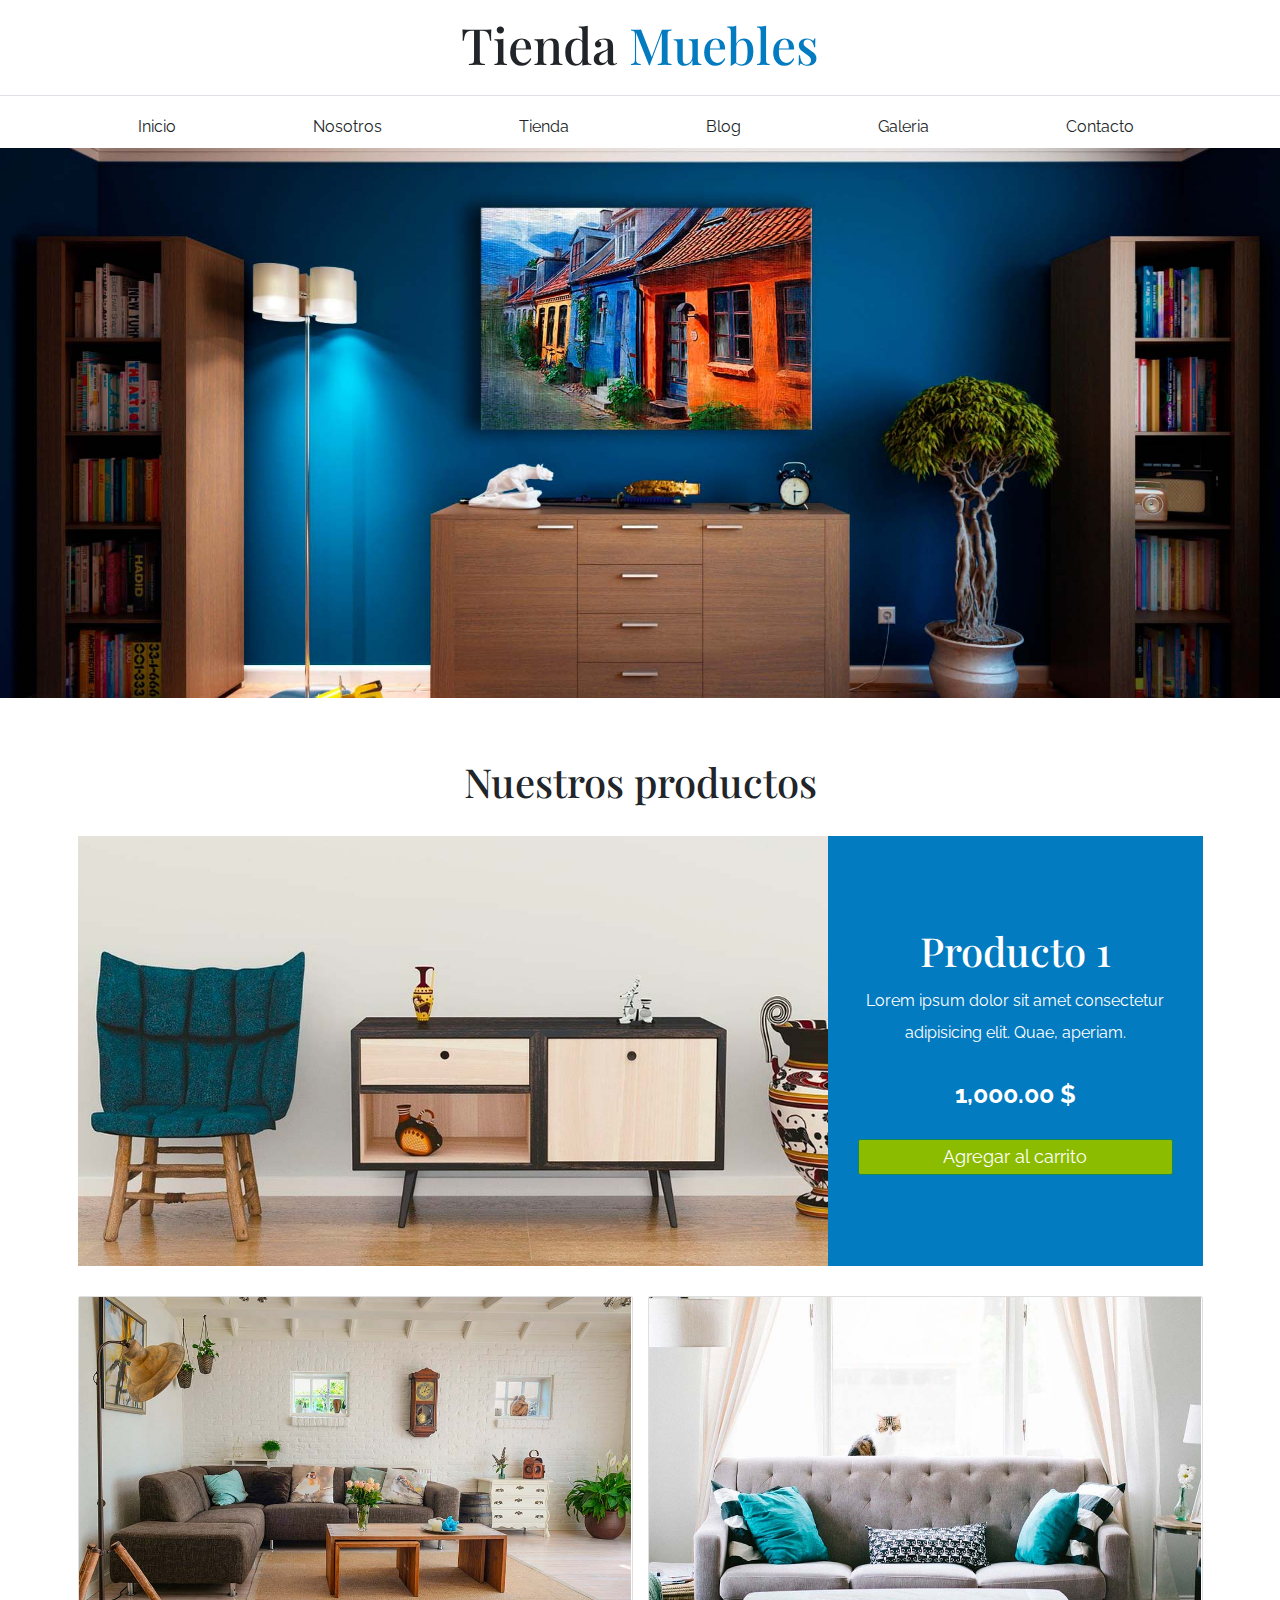
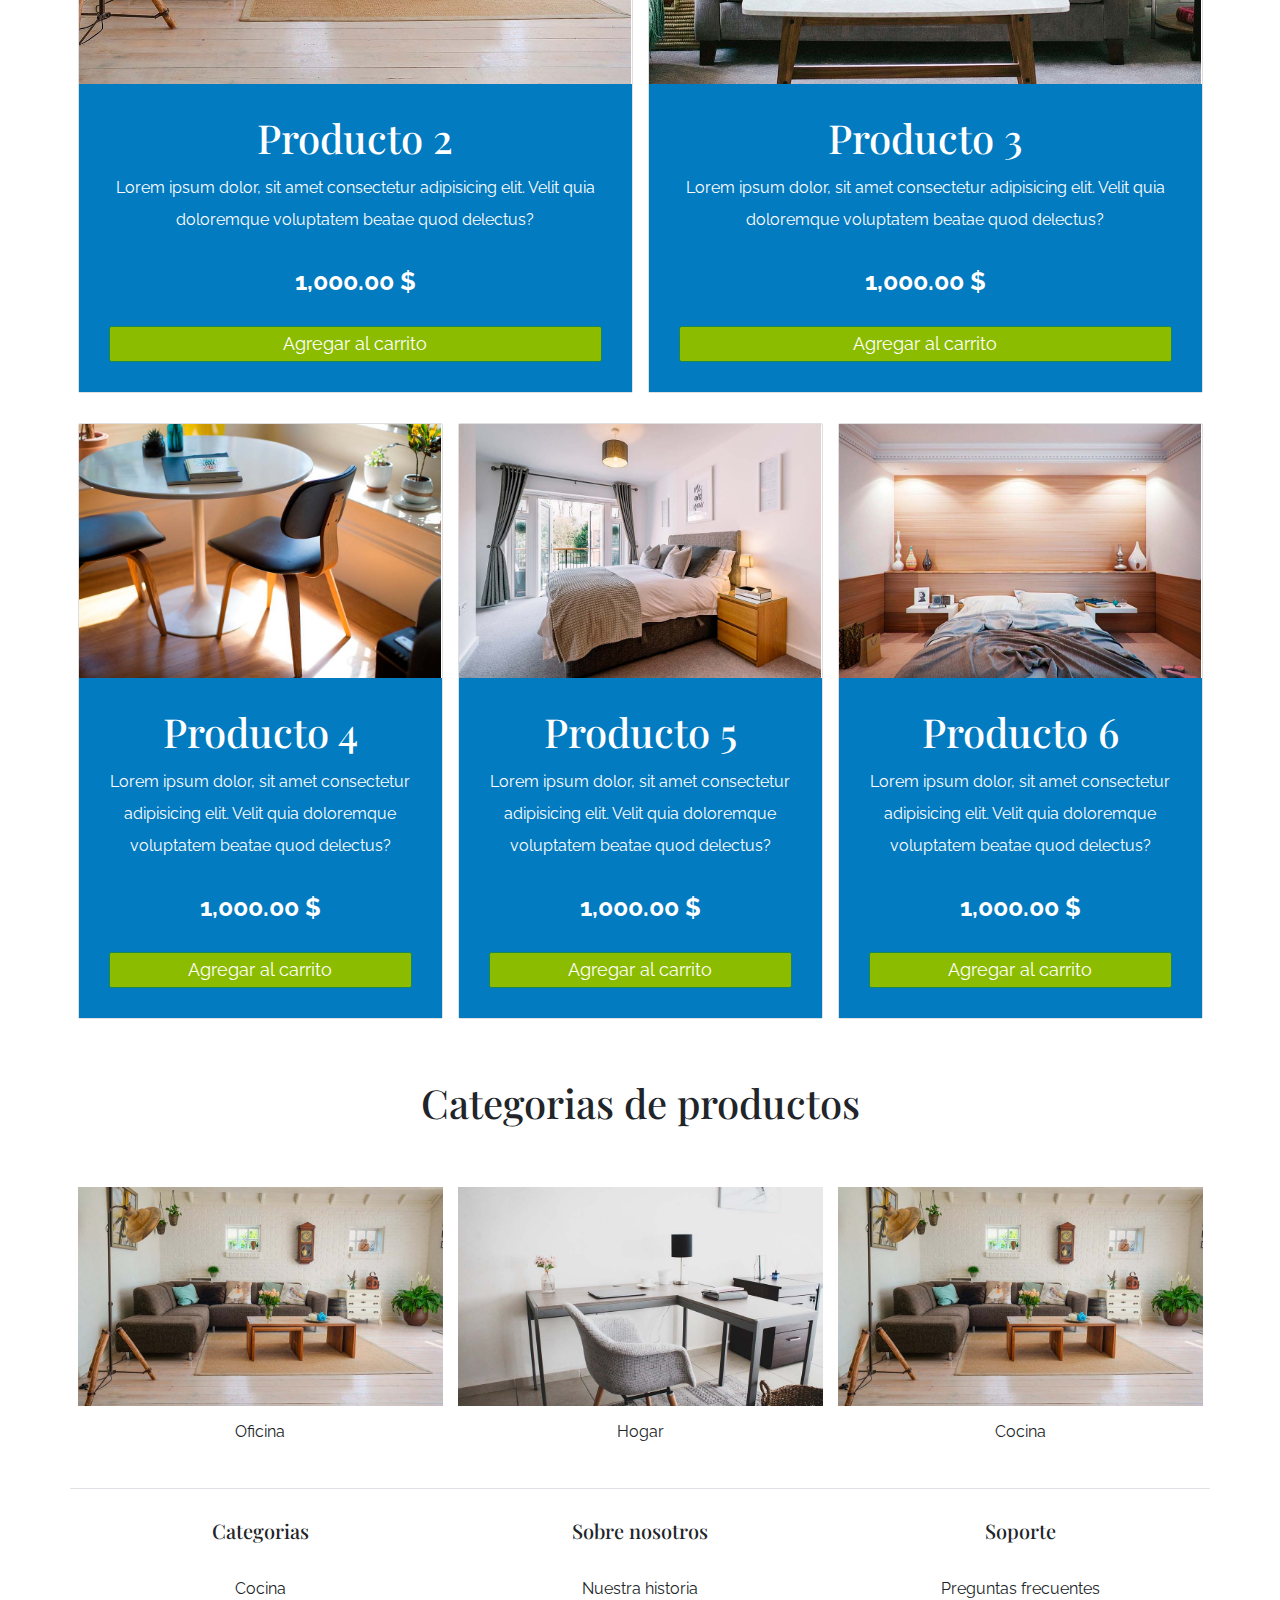
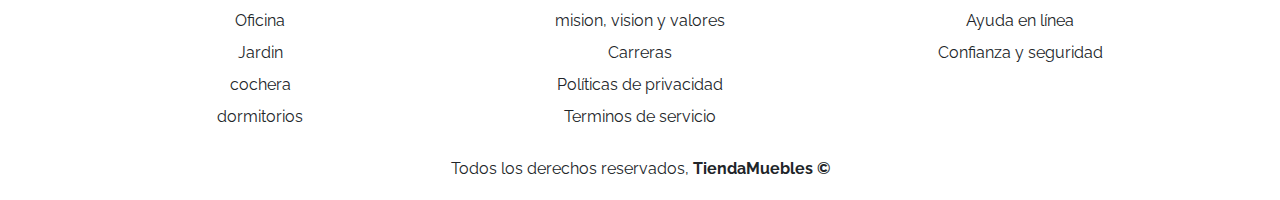
<file: index.html>
<!DOCTYPE html>
<html lang="en">
  <head>
    <meta charset="UTF-8" />
    <meta http-equiv="X-UA-Compatible" content="IE=edge" />
    <meta name="viewport" content="width=device-width, initial-scale=1.0" />
    <title>Ecommerce - Inicio</title>
    <link rel="preconnect" href="https://fonts.googleapis.com" />
    <link rel="preconnect" href="https://fonts.gstatic.com" crossorigin />
    <link
      href="https://fonts.googleapis.com/css2?family=Playfair+Display:wght@700&family=Raleway:wght@400;700;900&display=swap"
      rel="stylesheet"
    />
    <link rel="stylesheet" href="./css/bootstrap.min.css" />
    <link rel="stylesheet" href="./css/app.css" />
    <script defer src="./js/bootstrap.bundle.min.js"></script>
  </head>
  <body>
    <header class="py-4">
      <h1 class="text-center">
        Tienda <span class="text-primary">Muebles</span>
      </h1>
    </header>

    <div class="border-top pt-3">
      <div class="navbar navbar-expand-md navbar-light px-3">
        <a
          href="#"
          class="nombre-sitio d-md-none navbar-brand fs-2 fw-bold text-uppercase"
        >
          Tienda muebles
        </a>
        <button
          class="navbar-toggler"
          data-bs-target="#navbar"
          data-bs-toggle="collapse"
        >
          <span class="navbar-toggler-icon"></span>
        </button>

        <div id="navbar" class="collapse navbar-collapse">
          <nav
            class="navbar-nav container-xl text-center d-flex flex-md-row justify-content-md-around"
          >
            <a class="text-dark text-decoration-none" href="./index.html"
              >Inicio</a
            >
            <a class="text-dark text-decoration-none" href="./nosotros.html"
              >Nosotros</a
            >
            <a class="text-dark text-decoration-none" href="./tienda.html"
              >Tienda</a
            >
            <a class="text-dark text-decoration-none" href="./blog.html"
              >Blog</a
            >
            <a class="text-dark text-decoration-none" href="./galeria.html"
              >Galeria</a
            >
            <a class="text-dark text-decoration-none" href="./contacto.html"
              >Contacto</a
            >
          </nav>
        </div>
      </div>
    </div>
    <!-- Navbar wnd -->

    <div class="hero"></div>

    <!-- Productos -->
    <main class="container py-5">
      <h2 class="text-center my-5">Nuestros productos</h2>

      <div class="row g-0 mb-5">
        <div class="col-md-8 producto">
          <img src="./img/producto1.jpg" alt="Producto 1" class="img-fluid" />
        </div>
        <div
          class="col-md-4 text-center text-white bg-primary d-flex flex-column p-5 justify-content-center"
        >
          <h2 class="mb-3">Producto 1</h2>
          <p>
            Lorem ipsum dolor sit amet consectetur adipisicing elit. Quae,
            aperiam.
          </p>
          <p class="fw-bold fs-1 py-3">1,000.00 $</p>
          <a href="#" class="btn btn-success fs-3">Agregar al carrito</a>
        </div>
      </div>
      <div class="row mb-5">
        <div class="col-md-6 mb-5 mb-md-0">
          <div class="card">
            <div>
              <img
                src="./img/producto2.jpg"
                alt="Producto 2"
                class="img-fluid"
              />
            </div>

            <div class="card-body bg-primary text-white text-center p-5">
              <h2 class="mb-3">Producto 2</h2>
              <p>
                Lorem ipsum dolor, sit amet consectetur adipisicing elit. Velit
                quia doloremque voluptatem beatae quod delectus?
              </p>
              <p class="fw-bold fs-1 py-3">1,000.00 $</p>
              <a href="#" class="btn btn-success fs-3 d-block"
                >Agregar al carrito</a
              >
            </div>
          </div>
        </div>

        <div class="col-md-6">
          <div class="card">
            <div>
              <img
                src="./img/producto3.jpg"
                alt="Producto 2"
                class="img-fluid"
              />
            </div>

            <div class="card-body bg-primary text-white text-center p-5">
              <h2 class="mb-3">Producto 3</h2>
              <p>
                Lorem ipsum dolor, sit amet consectetur adipisicing elit. Velit
                quia doloremque voluptatem beatae quod delectus?
              </p>
              <p class="fw-bold fs-1 py-3">1,000.00 $</p>
              <a href="#" class="btn btn-success fs-3 d-block"
                >Agregar al carrito</a
              >
            </div>
          </div>
        </div>
      </div>

      <div class="row">
        <div class="col-md-4">
          <div class="card">
            <div>
              <img
                src="./img/producto4.jpg"
                alt="Producto 2"
                class="img-fluid"
              />
            </div>

            <div class="card-body bg-primary text-white text-center p-5">
              <h2 class="mb-3">Producto 4</h2>
              <p>
                Lorem ipsum dolor, sit amet consectetur adipisicing elit. Velit
                quia doloremque voluptatem beatae quod delectus?
              </p>
              <p class="fw-bold fs-1 py-3">1,000.00 $</p>
              <a href="#" class="btn btn-success fs-3 d-block"
                >Agregar al carrito</a
              >
            </div>
          </div>
        </div>
        <div class="col-md-4">
          <div class="card">
            <div>
              <img
                src="./img/producto5.jpg"
                alt="Producto 2"
                class="img-fluid"
              />
            </div>

            <div class="card-body bg-primary text-white text-center p-5">
              <h2 class="mb-3">Producto 5</h2>
              <p>
                Lorem ipsum dolor, sit amet consectetur adipisicing elit. Velit
                quia doloremque voluptatem beatae quod delectus?
              </p>
              <p class="fw-bold fs-1 py-3">1,000.00 $</p>
              <a href="#" class="btn btn-success fs-3 d-block"
                >Agregar al carrito</a
              >
            </div>
          </div>
        </div>
        <div class="col-md-4">
          <div class="card">
            <div>
              <img
                src="./img/producto6.jpg"
                alt="Producto 2"
                class="img-fluid"
              />
            </div>

            <div class="card-body bg-primary text-white text-center p-5">
              <h2 class="mb-3">Producto 6</h2>
              <p>
                Lorem ipsum dolor, sit amet consectetur adipisicing elit. Velit
                quia doloremque voluptatem beatae quod delectus?
              </p>
              <p class="fw-bold fs-1 py-3">1,000.00 $</p>
              <a href="#" class="btn btn-success fs-3 d-block"
                >Agregar al carrito</a
              >
            </div>
          </div>
        </div>
      </div>
    </main>

    <!-- Categorias -->
    <section class="container-xl">
      <h2 class="text-center py-5">Categorias de productos</h2>
      <div class="row my-5">
        <div class="col-md-4 categoria">
          <div class="overflow-hidden">
            <img
              class="img-fluid"
              src="./img/categoria1.jpg"
              alt="Categoria 1"
            />
          </div>
          <a
            class="text-center text-dark d-block py-3 text-decoration-none"
            href="#"
            >Oficina</a
          >
        </div>
        <div class="col-md-4 categoria">
          <div class="overflow-hidden">
            <img
              class="img-fluid"
              src="./img/categoria2.jpg"
              alt="Categoria 1"
            />
          </div>
          <a
            class="text-center text-dark d-block py-3 text-decoration-none"
            href="#"
            >Hogar</a
          >
        </div>
        <div class="col-md-4 categoria">
          <div class="overflow-hidden">
            <img
              class="img-fluid"
              src="./img/categoria1.jpg"
              alt="Categoria 1"
            />
          </div>
          <a
            class="text-center text-dark d-block py-3 text-decoration-none"
            href="#"
            >Cocina</a
          >
        </div>
      </div>
    </section>

    <!-- Footer -->

    <footer class="container-xl mt-5 pt-5 border-top">
      <div class="row">
        <div class="col-md-4 text-center">
          <h3 class="mb-5">Categorias</h3>
          <nav class="d-flex flex-column">
            <a class="text-dark text-decoration-none" href="#">Cocina</a>
            <a class="text-dark text-decoration-none" href="#">Oficina</a>
            <a class="text-dark text-decoration-none" href="#">Jardin</a>
            <a class="text-dark text-decoration-none" href="#">cochera</a>
            <a class="text-dark text-decoration-none" href="#">dormitorios</a>
          </nav>
        </div>
        <div class="col-md-4 text-center">
          <h3 class="mb-5">Sobre nosotros</h3>
          <nav class="d-flex flex-column">
            <a class="text-dark text-decoration-none" href="#"
              >Nuestra historia</a
            >
            <a class="text-dark text-decoration-none" href="#"
              >mision, vision y valores</a
            >
            <a class="text-dark text-decoration-none" href="#">Carreras</a>
            <a class="text-dark text-decoration-none" href="#"
              >Políticas de privacidad</a
            >
            <a class="text-dark text-decoration-none" href="#"
              >Terminos de servicio</a
            >
          </nav>
        </div>
        <div class="col-md-4 text-center">
          <h3 class="mb-5">Soporte</h3>
          <nav class="d-flex flex-column">
            <a class="text-dark text-decoration-none" href="#"
              >Preguntas frecuentes</a
            >
            <a class="text-dark text-decoration-none" href="#"
              >Ayuda en línea</a
            >
            <a class="text-dark text-decoration-none" href="#"
              >Confianza y seguridad</a
            >
          </nav>
        </div>
      </div>
      <p class="text-center mt-4 py-2">
        Todos los derechos reservados,
        <span class="fw-bold d-block d-md-inline">TiendaMuebles &COPY;</span>
      </p>
    </footer>
  </body>
</html>
</file>
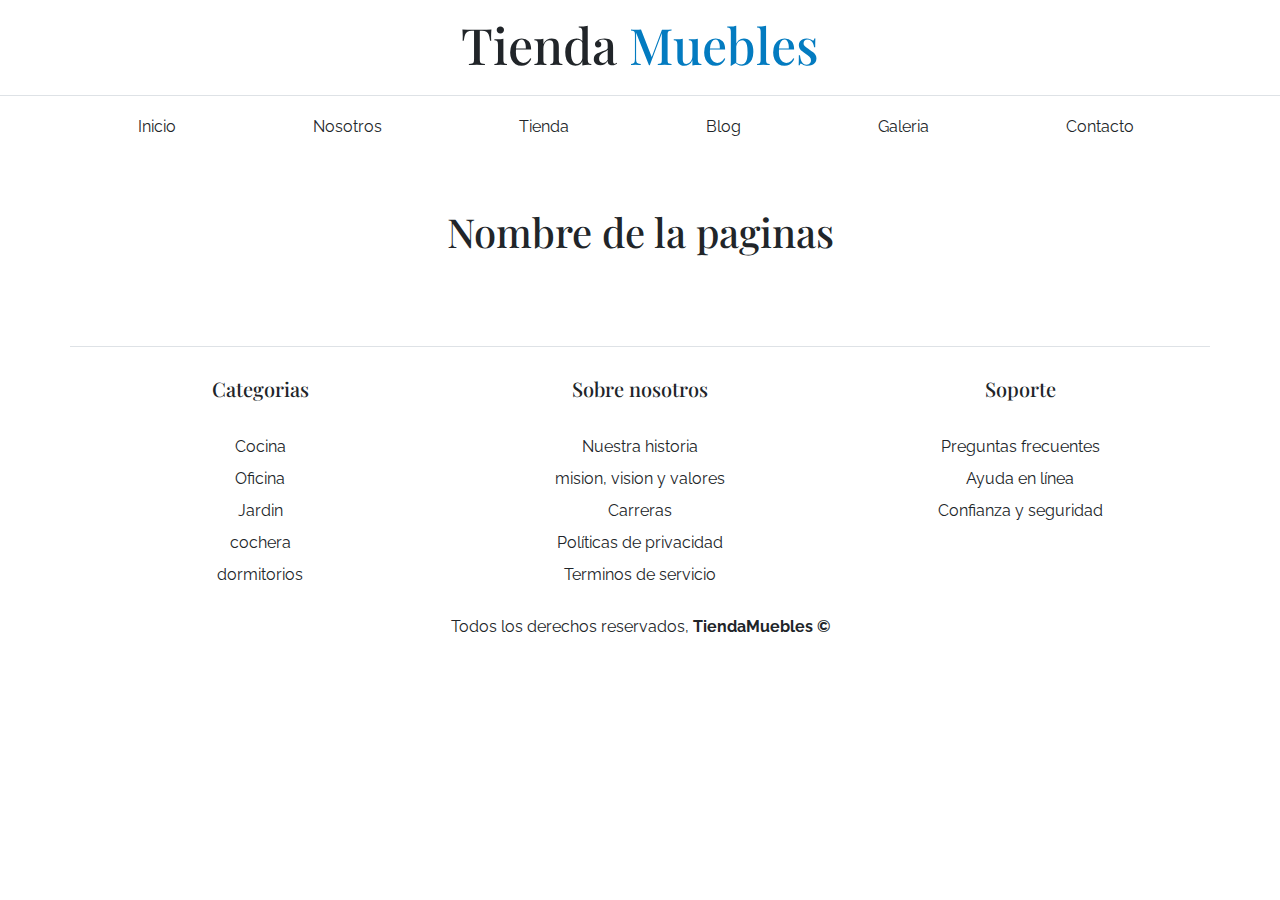
<file: base.html>
<!DOCTYPE html>
<html lang="en">
  <head>
    <meta charset="UTF-8" />
    <meta http-equiv="X-UA-Compatible" content="IE=edge" />
    <meta name="viewport" content="width=device-width, initial-scale=1.0" />
    <title>Ecommerce - Nombre pagina</title>
    <link rel="preconnect" href="https://fonts.googleapis.com" />
    <link rel="preconnect" href="https://fonts.gstatic.com" crossorigin />
    <link
      href="https://fonts.googleapis.com/css2?family=Playfair+Display:wght@700&family=Raleway:wght@400;700;900&display=swap"
      rel="stylesheet"
    />
    <link rel="stylesheet" href="./css/bootstrap.min.css" />
    <link rel="stylesheet" href="./css/app.css" />
    <script defer src="./js/bootstrap.bundle.min.js"></script>
  </head>
  <body>
    <header class="py-4">
      <h1 class="text-center">
        Tienda <span class="text-primary">Muebles</span>
      </h1>
    </header>

    <div class="border-top pt-3">
      <div class="navbar navbar-expand-md navbar-light px-3">
        <a
          href="#"
          class="nombre-sitio d-md-none navbar-brand fs-2 fw-bold text-uppercase"
        >
          Tienda muebles
        </a>
        <button
          class="navbar-toggler"
          data-bs-target="#navbar"
          data-bs-toggle="collapse"
        >
          <span class="navbar-toggler-icon"></span>
        </button>

        <div id="navbar" class="collapse navbar-collapse">
          <nav
            class="navbar-nav container-xl text-center d-flex flex-md-row justify-content-md-around"
          >
            <a class="text-dark text-decoration-none" href="./index.html"
              >Inicio</a
            >
            <a class="text-dark text-decoration-none" href="./nosotros.html"
              >Nosotros</a
            >
            <a class="text-dark text-decoration-none" href="./tienda.html"
              >Tienda</a
            >
            <a class="text-dark text-decoration-none" href="./blog.html"
              >Blog</a
            >
            <a class="text-dark text-decoration-none" href="./galeria.html"
              >Galeria</a
            >
            <a class="text-dark text-decoration-none" href="./contacto.html"
              >Contacto</a
            >
          </nav>
        </div>
      </div>
    </div>

    <main class="container py-5">
      <h2 class="text-center my-5">Nombre de la paginas</h2>
    </main>

    <!-- Footer -->
    <footer class="container-xl mt-5 pt-5 border-top">
      <div class="row">
        <div class="col-md-4 text-center">
          <h3 class="mb-5">Categorias</h3>
          <nav class="d-flex flex-column">
            <a class="text-dark text-decoration-none" href="#">Cocina</a>
            <a class="text-dark text-decoration-none" href="#">Oficina</a>
            <a class="text-dark text-decoration-none" href="#">Jardin</a>
            <a class="text-dark text-decoration-none" href="#">cochera</a>
            <a class="text-dark text-decoration-none" href="#">dormitorios</a>
          </nav>
        </div>
        <div class="col-md-4 text-center">
          <h3 class="mb-5">Sobre nosotros</h3>
          <nav class="d-flex flex-column">
            <a class="text-dark text-decoration-none" href="#"
              >Nuestra historia</a
            >
            <a class="text-dark text-decoration-none" href="#"
              >mision, vision y valores</a
            >
            <a class="text-dark text-decoration-none" href="#">Carreras</a>
            <a class="text-dark text-decoration-none" href="#"
              >Políticas de privacidad</a
            >
            <a class="text-dark text-decoration-none" href="#"
              >Terminos de servicio</a
            >
          </nav>
        </div>
        <div class="col-md-4 text-center">
          <h3 class="mb-5">Soporte</h3>
          <nav class="d-flex flex-column">
            <a class="text-dark text-decoration-none" href="#"
              >Preguntas frecuentes</a
            >
            <a class="text-dark text-decoration-none" href="#"
              >Ayuda en línea</a
            >
            <a class="text-dark text-decoration-none" href="#"
              >Confianza y seguridad</a
            >
          </nav>
        </div>
      </div>
      <p class="text-center mt-4 py-2">
        Todos los derechos reservados,
        <span class="fw-bold d-block d-md-inline">TiendaMuebles &COPY;</span>
      </p>
    </footer>
  </body>
</html>
</file>
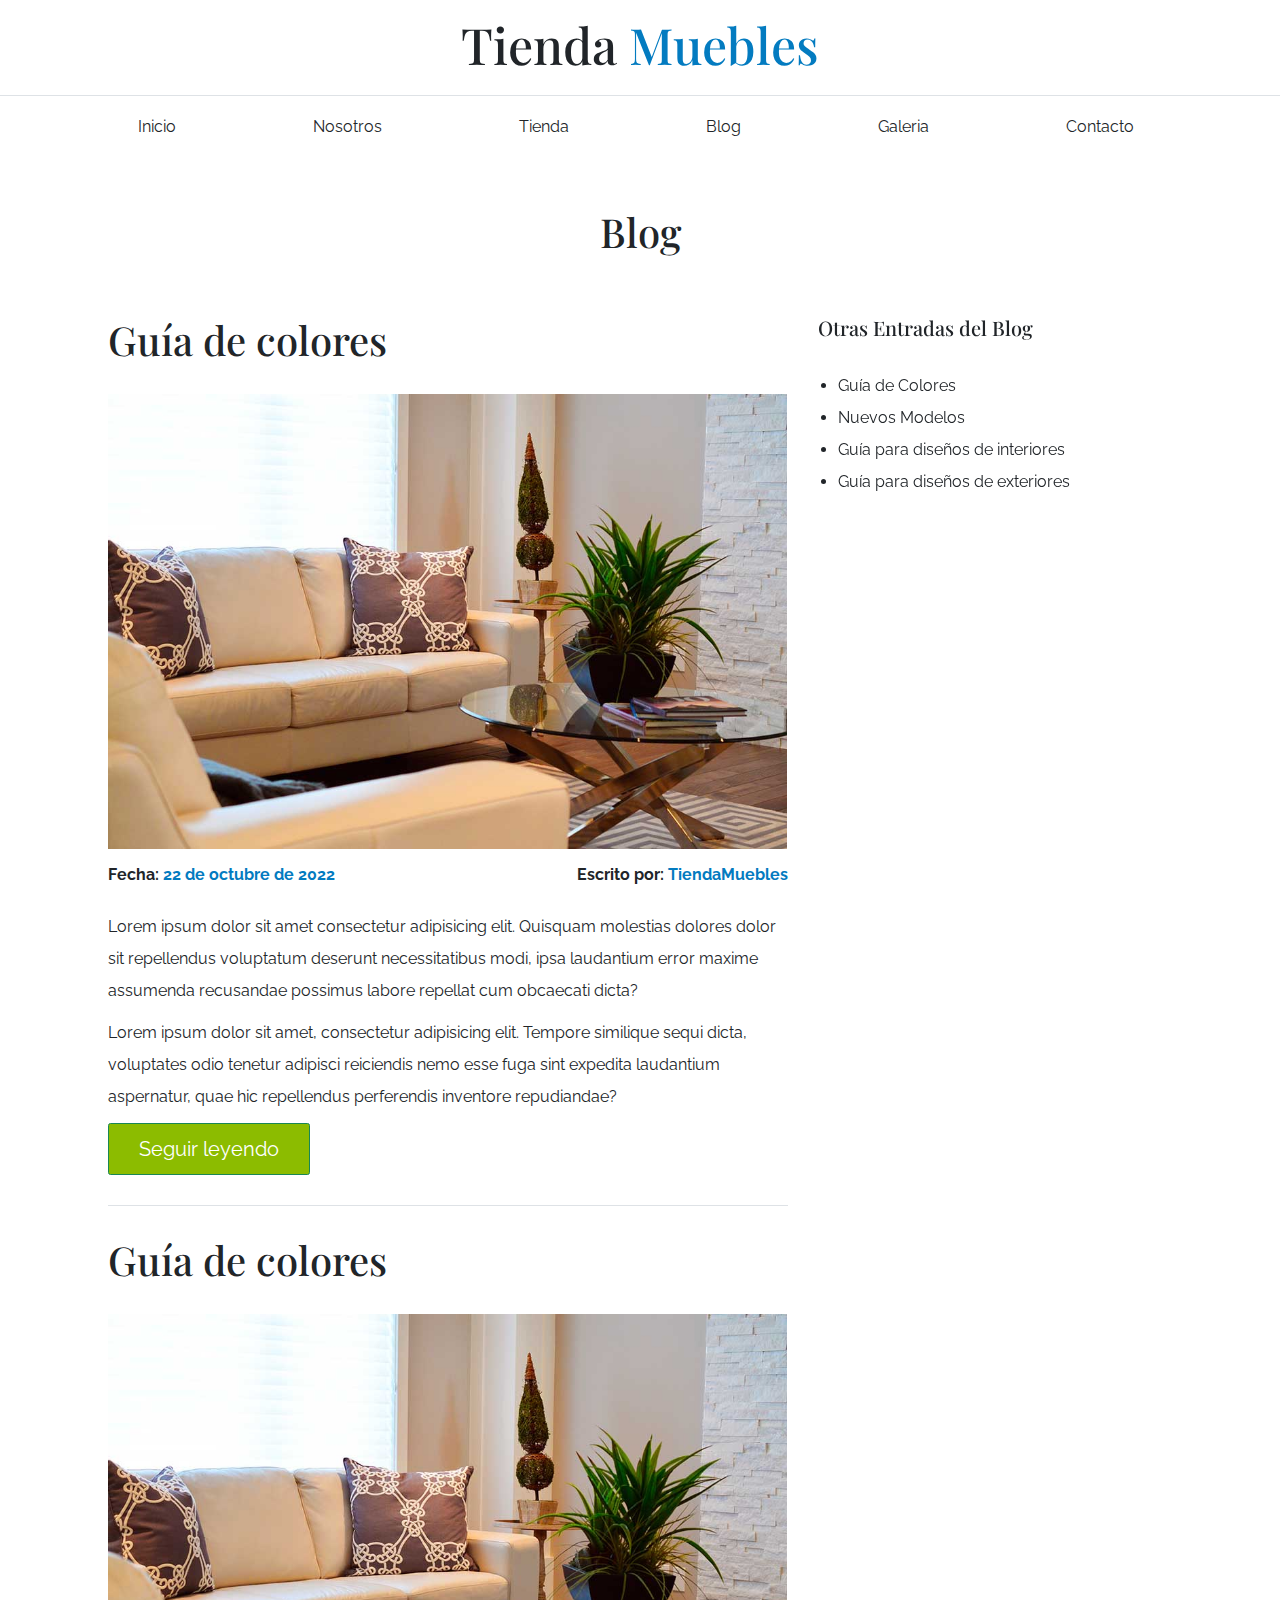
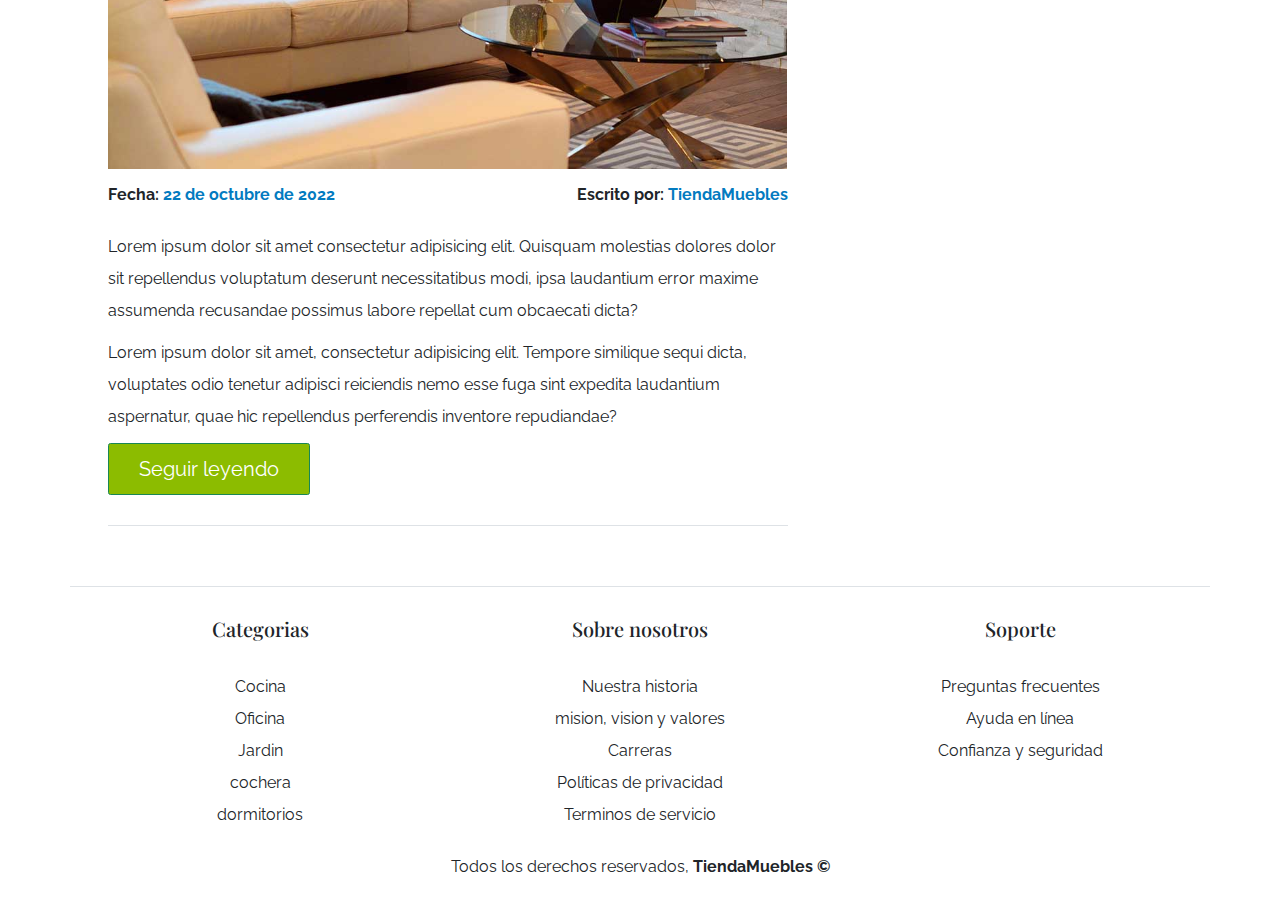
<file: blog.html>
<!DOCTYPE html>
<html lang="en">
  <head>
    <meta charset="UTF-8" />
    <meta http-equiv="X-UA-Compatible" content="IE=edge" />
    <meta name="viewport" content="width=device-width, initial-scale=1.0" />
    <title>Ecommerce - Blog</title>
    <link rel="preconnect" href="https://fonts.googleapis.com" />
    <link rel="preconnect" href="https://fonts.gstatic.com" crossorigin />
    <link
      href="https://fonts.googleapis.com/css2?family=Playfair+Display:wght@700&family=Raleway:wght@400;700;900&display=swap"
      rel="stylesheet"
    />
    <link rel="stylesheet" href="./css/bootstrap.min.css" />
    <link rel="stylesheet" href="./css/app.css" />
    <script defer src="./js/bootstrap.bundle.min.js"></script>
  </head>
  <body>
    <header class="py-4">
      <h1 class="text-center">
        Tienda <span class="text-primary">Muebles</span>
      </h1>
    </header>

    <div class="border-top pt-3">
      <div class="navbar navbar-expand-md navbar-light px-3">
        <a
          href="#"
          class="nombre-sitio d-md-none navbar-brand fs-2 fw-bold text-uppercase"
        >
          Tienda muebles
        </a>
        <button
          class="navbar-toggler"
          data-bs-target="#navbar"
          data-bs-toggle="collapse"
        >
          <span class="navbar-toggler-icon"></span>
        </button>

        <div id="navbar" class="collapse navbar-collapse">
          <nav
            class="navbar-nav container-xl text-center d-flex flex-md-row justify-content-md-around"
          >
            <a class="text-dark text-decoration-none" href="./index.html"
              >Inicio</a
            >
            <a class="text-dark text-decoration-none" href="./nosotros.html"
              >Nosotros</a
            >
            <a class="text-dark text-decoration-none" href="./tienda.html"
              >Tienda</a
            >
            <a class="text-dark text-decoration-none" href="./blog.html"
              >Blog</a
            >
            <a class="text-dark text-decoration-none" href="./galeria.html"
              >Galeria</a
            >
            <a class="text-dark text-decoration-none" href="./contacto.html"
              >Contacto</a
            >
          </nav>
        </div>
      </div>
    </div>

    <section class="container py-5">
      <h2 class="text-center my-5">Blog</h2>

      <div class="row container-xl gx-5">
        <main class="col-md-8">
          <article class="border-bottom pb-5">
            <h2 class="my-5">Guía de colores</h2>
            <img
              src="./img/nosotros.jpg"
              alt="Imagen del articulo"
              class="img-fluid"
            />

            <div
              class="d-flex flex-column flex-lg-row justify-content-lg-between mt-3"
            >
              <p class="fw-bold m-0">
                Fecha:
                <span class="text-primary">22 de octubre de 2022</span>
              </p>
              <p class="fw-bold">
                Escrito por: <span class="text-primary">TiendaMuebles</span>
              </p>
            </div>

            <p class="mt-3">
              Lorem ipsum dolor sit amet consectetur adipisicing elit. Quisquam
              molestias dolores dolor sit repellendus voluptatum deserunt
              necessitatibus modi, ipsa laudantium error maxime assumenda
              recusandae possimus labore repellat cum obcaecati dicta?
            </p>

            <p>
              Lorem ipsum dolor sit amet, consectetur adipisicing elit. Tempore
              similique sequi dicta, voluptates odio tenetur adipisci reiciendis
              nemo esse fuga sint expedita laudantium aspernatur, quae hic
              repellendus perferendis inventore repudiandae?
            </p>

            <a
              href="entrada.html"
              class="btn btn-success py-3 px-5 fs-2 d-block d-md-inline-block"
              >Seguir leyendo</a
            >
          </article>
          <article class="border-bottom pb-5">
            <h2 class="my-5">Guía de colores</h2>
            <img
              src="./img/nosotros.jpg"
              alt="Imagen del articulo"
              class="img-fluid"
            />

            <div
              class="d-flex flex-column flex-lg-row justify-content-lg-between mt-3"
            >
              <p class="fw-bold m-0">
                Fecha:
                <span class="text-primary">22 de octubre de 2022</span>
              </p>
              <p class="fw-bold">
                Escrito por: <span class="text-primary">TiendaMuebles</span>
              </p>
            </div>

            <p class="mt-3">
              Lorem ipsum dolor sit amet consectetur adipisicing elit. Quisquam
              molestias dolores dolor sit repellendus voluptatum deserunt
              necessitatibus modi, ipsa laudantium error maxime assumenda
              recusandae possimus labore repellat cum obcaecati dicta?
            </p>

            <p>
              Lorem ipsum dolor sit amet, consectetur adipisicing elit. Tempore
              similique sequi dicta, voluptates odio tenetur adipisci reiciendis
              nemo esse fuga sint expedita laudantium aspernatur, quae hic
              repellendus perferendis inventore repudiandae?
            </p>

            <a
              href="entrada.html"
              class="btn btn-success py-3 px-5 fs-2 d-block d-md-inline-block"
              >Seguir leyendo</a
            >
          </article>
        </main>
        <aside class="col-md-4 sidebar position-sticky top-0">
          <h3 class="my-5">Otras Entradas del Blog</h3>
          <ul>
            <li>
              <a class="text-dark text-decoration-none" href="#"
                >Guía de Colores</a
              >
            </li>
            <li>
              <a class="text-dark text-decoration-none" href="#"
                >Nuevos Modelos</a
              >
            </li>
            <li>
              <a class="text-dark text-decoration-none" href="#"
                >Guía para diseños de interiores</a
              >
            </li>
            <li>
              <a class="text-dark text-decoration-none" href="#"
                >Guía para diseños de exteriores</a
              >
            </li>
          </ul>
        </aside>
      </div>
    </section>

    <!-- Footer -->
    <footer class="container-xl mt-5 pt-5 border-top">
      <div class="row">
        <div class="col-md-4 text-center">
          <h3 class="mb-5">Categorias</h3>
          <nav class="d-flex flex-column">
            <a class="text-dark text-decoration-none" href="#">Cocina</a>
            <a class="text-dark text-decoration-none" href="#">Oficina</a>
            <a class="text-dark text-decoration-none" href="#">Jardin</a>
            <a class="text-dark text-decoration-none" href="#">cochera</a>
            <a class="text-dark text-decoration-none" href="#">dormitorios</a>
          </nav>
        </div>
        <div class="col-md-4 text-center">
          <h3 class="mb-5">Sobre nosotros</h3>
          <nav class="d-flex flex-column">
            <a class="text-dark text-decoration-none" href="#"
              >Nuestra historia</a
            >
            <a class="text-dark text-decoration-none" href="#"
              >mision, vision y valores</a
            >
            <a class="text-dark text-decoration-none" href="#">Carreras</a>
            <a class="text-dark text-decoration-none" href="#"
              >Políticas de privacidad</a
            >
            <a class="text-dark text-decoration-none" href="#"
              >Terminos de servicio</a
            >
          </nav>
        </div>
        <div class="col-md-4 text-center">
          <h3 class="mb-5">Soporte</h3>
          <nav class="d-flex flex-column">
            <a class="text-dark text-decoration-none" href="#"
              >Preguntas frecuentes</a
            >
            <a class="text-dark text-decoration-none" href="#"
              >Ayuda en línea</a
            >
            <a class="text-dark text-decoration-none" href="#"
              >Confianza y seguridad</a
            >
          </nav>
        </div>
      </div>
      <p class="text-center mt-4 py-2">
        Todos los derechos reservados,
        <span class="fw-bold d-block d-md-inline">TiendaMuebles &COPY;</span>
      </p>
    </footer>
  </body>
</html>
</file>
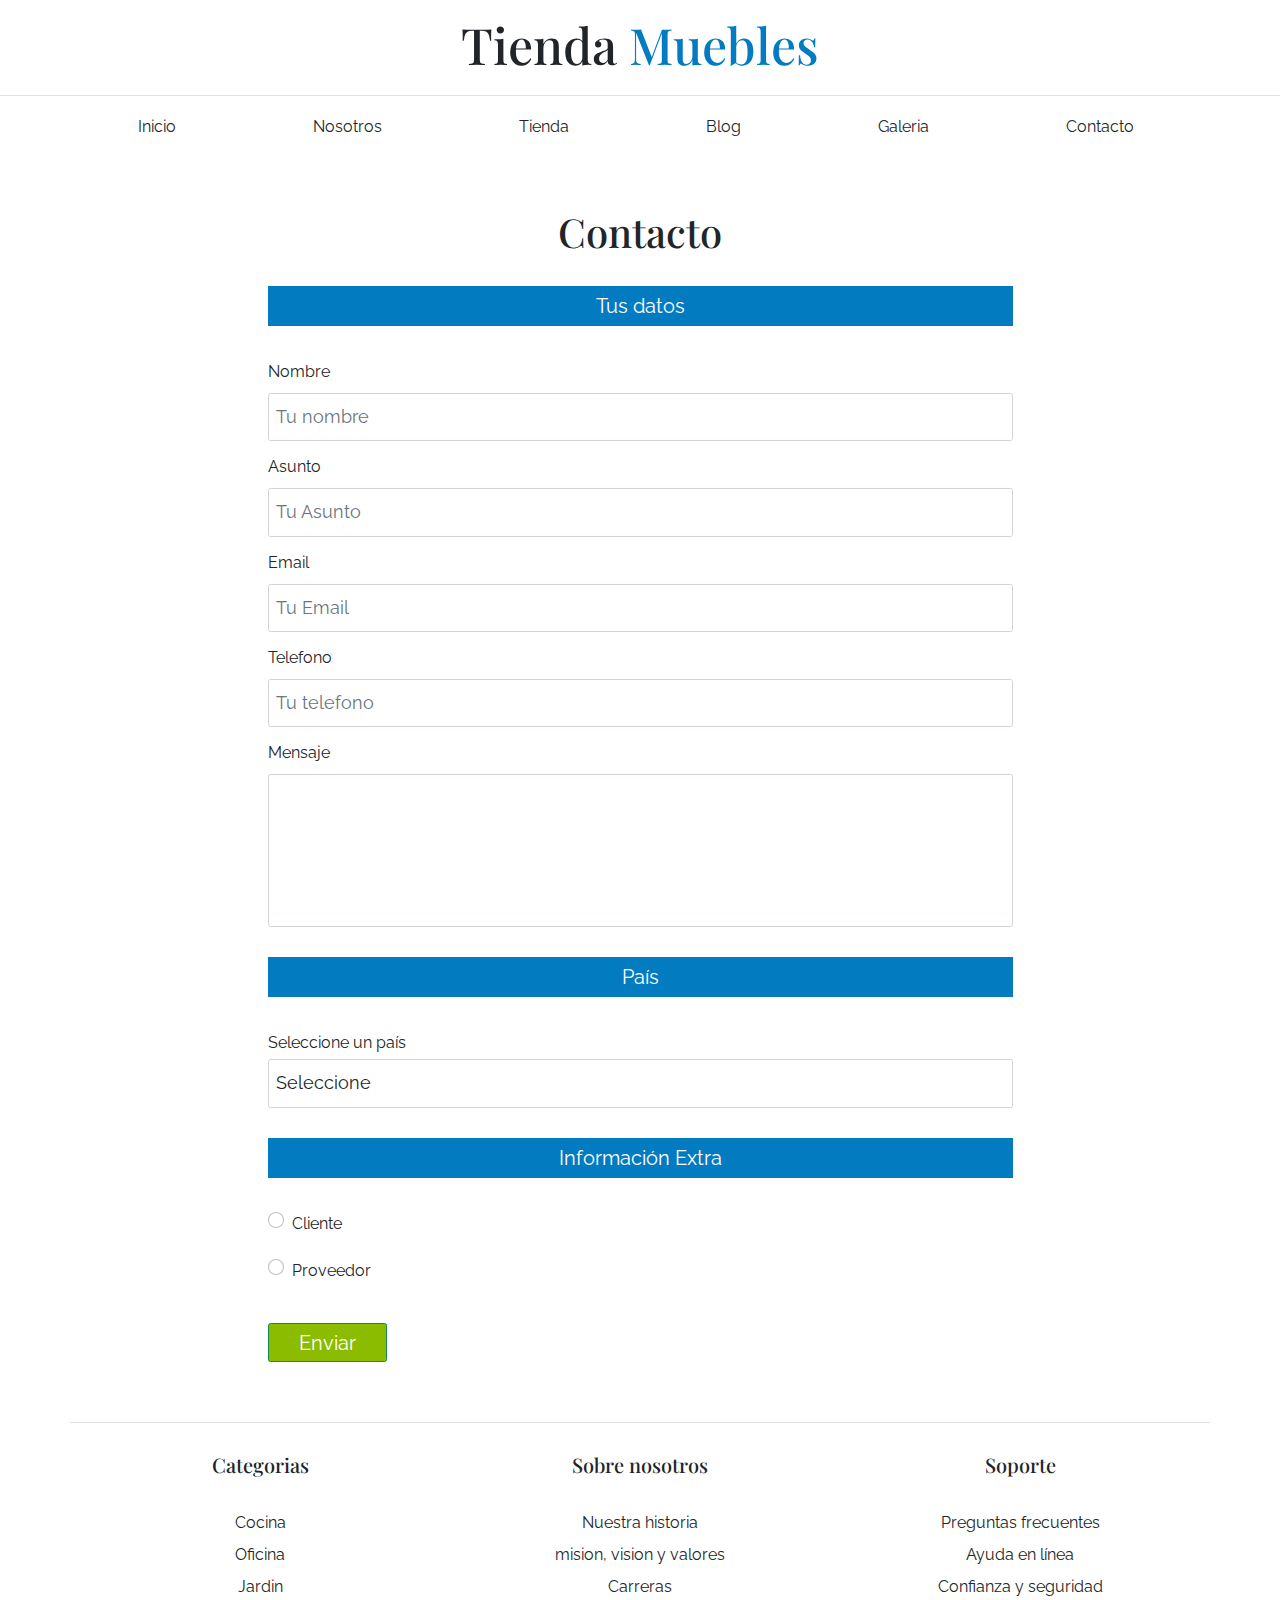
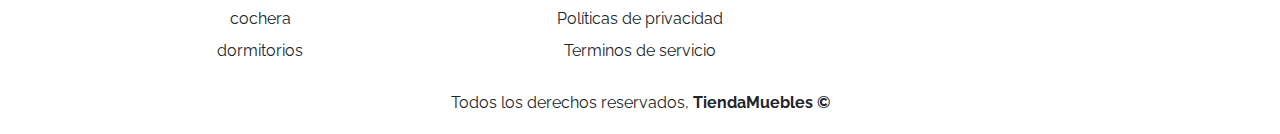
<file: contacto.html>
<!DOCTYPE html>
<html lang="en">
  <head>
    <meta charset="UTF-8" />
    <meta http-equiv="X-UA-Compatible" content="IE=edge" />
    <meta name="viewport" content="width=device-width, initial-scale=1.0" />
    <title>Ecommerce - Nombre pagina</title>
    <link rel="preconnect" href="https://fonts.googleapis.com" />
    <link rel="preconnect" href="https://fonts.gstatic.com" crossorigin />
    <link
      href="https://fonts.googleapis.com/css2?family=Playfair+Display:wght@700&family=Raleway:wght@400;700;900&display=swap"
      rel="stylesheet"
    />
    <link rel="stylesheet" href="./css/bootstrap.min.css" />
    <link rel="stylesheet" href="./css/app.css" />
    <script defer src="./js/bootstrap.bundle.min.js"></script>
    <script defer src="./js//app.js"></script>
  </head>
  <body>
    <header class="py-4">
      <h1 class="text-center">
        Tienda <span class="text-primary">Muebles</span>
      </h1>
    </header>

    <div class="border-top pt-3">
      <div class="navbar navbar-expand-md navbar-light px-3">
        <a
          href="#"
          class="nombre-sitio d-md-none navbar-brand fs-2 fw-bold text-uppercase"
        >
          Tienda muebles
        </a>
        <button
          class="navbar-toggler"
          data-bs-target="#navbar"
          data-bs-toggle="collapse"
        >
          <span class="navbar-toggler-icon"></span>
        </button>

        <div id="navbar" class="collapse navbar-collapse">
          <nav
            class="navbar-nav container-xl text-center d-flex flex-md-row justify-content-md-around"
          >
            <a class="text-dark text-decoration-none" href="./index.html"
              >Inicio</a
            >
            <a class="text-dark text-decoration-none" href="./nosotros.html"
              >Nosotros</a
            >
            <a class="text-dark text-decoration-none" href="./tienda.html"
              >Tienda</a
            >
            <a class="text-dark text-decoration-none" href="./blog.html"
              >Blog</a
            >
            <a class="text-dark text-decoration-none" href="./galeria.html"
              >Galeria</a
            >
            <a class="text-dark text-decoration-none" href="./contacto.html"
              >Contacto</a
            >
          </nav>
        </div>
      </div>
    </div>

    <main class="container py-5">
      <h2 class="text-center my-5">Contacto</h2>

      <div class="row justify-content-center">
        <form class="col-md-8 needs-validation" novalidate>
          <fieldset class="mb-5">
            <legend class="bg-primary text-white text-center fs-2 mb-5">
              Tus datos
            </legend>
            <div class="mt-3">
              <label for="nombre" class="form-label">Nombre</label>
              <input
                type="text"
                placeholder="Tu nombre"
                id="nombre"
                class="form-control py-3 fs-3"
                required
              />
              <span class="invalid-feedback">Hubo un error...</span>
            </div>

            <div class="mt-3">
              <label for="asunto" class="form-label">Asunto</label>
              <input
                type="text"
                placeholder="Tu Asunto"
                id="asunto"
                class="form-control py-3 fs-3"
              />
            </div>

            <div class="mt-3">
              <label for="email" class="form-label">Email</label>
              <input
                type="email"
                placeholder="Tu Email"
                id="email"
                class="form-control py-3 fs-3"
              />
            </div>

            <div class="mt-3">
              <label for="tel" class="form-label">Telefono</label>
              <input
                type="tel"
                placeholder="Tu telefono"
                id="tel"
                class="form-control py-3 fs-3"
              />
            </div>

            <div class="mt-3">
              <label for="mensaje" class="form-label">Mensaje</label>
              <textarea
                id="mensaje"
                rows="5"
                class="form-control py-3 fs-3"
              ></textarea>
            </div>
          </fieldset>

          <fieldset>
            <legend class="bg-primary text-white text-center fs-2 mb-5">
              País
            </legend>

            <div class="mt-3">
              <label for="pais">Seleccione un país</label>
              <select id="pais" class="form-control py-3 fs-3">
                <option value="VE" selected disabled>Seleccione</option>
                <option value="VE">Venezuela</option>
                <option value="CO">Colombia</option>
                <option value="MX">Mexico</option>
                <option value="CH">Chile</option>
                <option value="BR">Brasil</option>
                <option value="PR">Peru</option>
                <option value="AR">Argentina</option>
                <option value="EU">Estados unidos</option>
              </select>
            </div>
          </fieldset>

          <fieldset class="mt-5">
            <legend class="bg-primary text-white text-center fs-2 mb-5">
              Información Extra
            </legend>

            <div class="mt-3 form-check">
              <label for="cliente" class="form-label">Cliente</label>
              <input
                name="tipo"
                type="radio"
                placeholder="Tu Email"
                id="cliente"
                class="form-check-input"
                value="Cliente"
              />
            </div>

            <div class="mt-3 form-check">
              <label for="Proveedor" class="form-label">Proveedor</label>
              <input
                name="tipo"
                type="radio"
                placeholder="Tu Email"
                id="Proveedor"
                class="form-check-input"
                value="Proveedor"
              />
            </div>
          </fieldset>

          <div class="d-grid d-md-flex">
            <input
              type="submit"
              class="btn btn-success mt-5 px-5 fs-2"
              value="Enviar"
            />
          </div>
        </form>
      </div>
    </main>

    <!-- Footer -->
    <footer class="container-xl mt-5 pt-5 border-top">
      <div class="row">
        <div class="col-md-4 text-center">
          <h3 class="mb-5">Categorias</h3>
          <nav class="d-flex flex-column">
            <a class="text-dark text-decoration-none" href="#">Cocina</a>
            <a class="text-dark text-decoration-none" href="#">Oficina</a>
            <a class="text-dark text-decoration-none" href="#">Jardin</a>
            <a class="text-dark text-decoration-none" href="#">cochera</a>
            <a class="text-dark text-decoration-none" href="#">dormitorios</a>
          </nav>
        </div>
        <div class="col-md-4 text-center">
          <h3 class="mb-5">Sobre nosotros</h3>
          <nav class="d-flex flex-column">
            <a class="text-dark text-decoration-none" href="#"
              >Nuestra historia</a
            >
            <a class="text-dark text-decoration-none" href="#"
              >mision, vision y valores</a
            >
            <a class="text-dark text-decoration-none" href="#">Carreras</a>
            <a class="text-dark text-decoration-none" href="#"
              >Políticas de privacidad</a
            >
            <a class="text-dark text-decoration-none" href="#"
              >Terminos de servicio</a
            >
          </nav>
        </div>
        <div class="col-md-4 text-center">
          <h3 class="mb-5">Soporte</h3>
          <nav class="d-flex flex-column">
            <a class="text-dark text-decoration-none" href="#"
              >Preguntas frecuentes</a
            >
            <a class="text-dark text-decoration-none" href="#"
              >Ayuda en línea</a
            >
            <a class="text-dark text-decoration-none" href="#"
              >Confianza y seguridad</a
            >
          </nav>
        </div>
      </div>
      <p class="text-center mt-4 py-2">
        Todos los derechos reservados,
        <span class="fw-bold d-block d-md-inline">TiendaMuebles &COPY;</span>
      </p>
    </footer>
  </body>
</html>
</file>
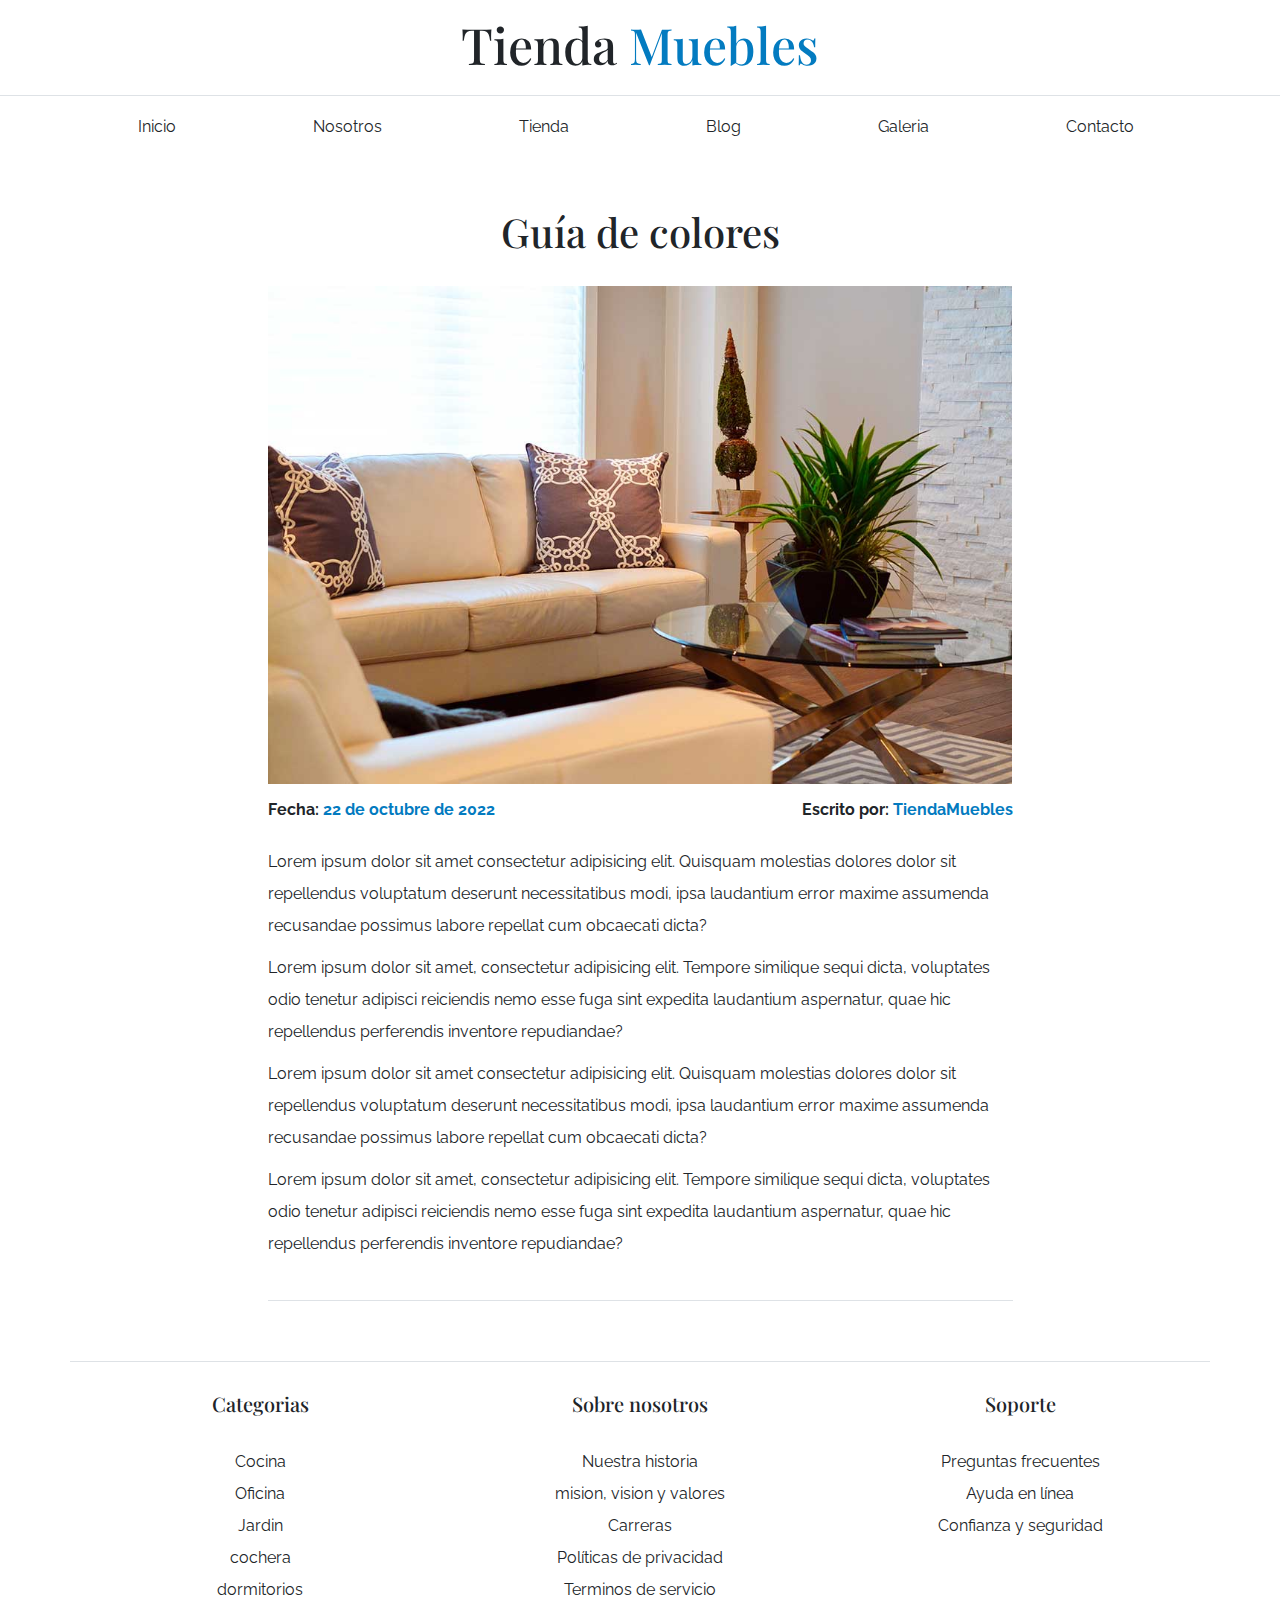
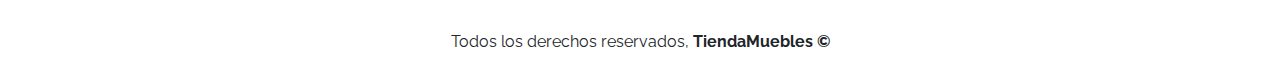
<file: entrada.html>
<!DOCTYPE html>
<html lang="en">
  <head>
    <meta charset="UTF-8" />
    <meta http-equiv="X-UA-Compatible" content="IE=edge" />
    <meta name="viewport" content="width=device-width, initial-scale=1.0" />
    <title>Ecommerce - Guía de coloes</title>
    <link rel="preconnect" href="https://fonts.googleapis.com" />
    <link rel="preconnect" href="https://fonts.gstatic.com" crossorigin />
    <link
      href="https://fonts.googleapis.com/css2?family=Playfair+Display:wght@700&family=Raleway:wght@400;700;900&display=swap"
      rel="stylesheet"
    />
    <link rel="stylesheet" href="./css/bootstrap.min.css" />
    <link rel="stylesheet" href="./css/app.css" />
    <script defer src="./js/bootstrap.bundle.min.js"></script>
  </head>
  <body>
    <header class="py-4">
      <h1 class="text-center">
        Tienda <span class="text-primary">Muebles</span>
      </h1>
    </header>

    <div class="border-top pt-3">
      <div class="navbar navbar-expand-md navbar-light px-3">
        <a
          href="#"
          class="nombre-sitio d-md-none navbar-brand fs-2 fw-bold text-uppercase"
        >
          Tienda muebles
        </a>
        <button
          class="navbar-toggler"
          data-bs-target="#navbar"
          data-bs-toggle="collapse"
        >
          <span class="navbar-toggler-icon"></span>
        </button>

        <div id="navbar" class="collapse navbar-collapse">
          <nav
            class="navbar-nav container-xl text-center d-flex flex-md-row justify-content-md-around"
          >
            <a class="text-dark text-decoration-none" href="./index.html"
              >Inicio</a
            >
            <a class="text-dark text-decoration-none" href="./nosotros.html"
              >Nosotros</a
            >
            <a class="text-dark text-decoration-none" href="./tienda.html"
              >Tienda</a
            >
            <a class="text-dark text-decoration-none" href="./blog.html"
              >Blog</a
            >
            <a class="text-dark text-decoration-none" href="./galeria.html"
              >Galeria</a
            >
            <a class="text-dark text-decoration-none" href="./contacto.html"
              >Contacto</a
            >
          </nav>
        </div>
      </div>
    </div>

    <main class="container py-5">
      <div class="row">
        <div class="col-md-8 mx-auto">
          <h2 class="text-center my-5">Guía de colores</h2>
          <article class="border-bottom pb-5">
            <img
              src="./img/nosotros.jpg"
              alt="Imagen del articulo"
              class="img-fluid"
            />

            <div
              class="d-flex flex-column flex-lg-row justify-content-lg-between mt-3"
            >
              <p class="fw-bold m-0">
                Fecha:
                <span class="text-primary">22 de octubre de 2022</span>
              </p>
              <p class="fw-bold">
                Escrito por: <span class="text-primary">TiendaMuebles</span>
              </p>
            </div>

            <p class="mt-3">
              Lorem ipsum dolor sit amet consectetur adipisicing elit. Quisquam
              molestias dolores dolor sit repellendus voluptatum deserunt
              necessitatibus modi, ipsa laudantium error maxime assumenda
              recusandae possimus labore repellat cum obcaecati dicta?
            </p>

            <p>
              Lorem ipsum dolor sit amet, consectetur adipisicing elit. Tempore
              similique sequi dicta, voluptates odio tenetur adipisci reiciendis
              nemo esse fuga sint expedita laudantium aspernatur, quae hic
              repellendus perferendis inventore repudiandae?
            </p>
            <p>
              Lorem ipsum dolor sit amet consectetur adipisicing elit. Quisquam
              molestias dolores dolor sit repellendus voluptatum deserunt
              necessitatibus modi, ipsa laudantium error maxime assumenda
              recusandae possimus labore repellat cum obcaecati dicta?
            </p>

            <p>
              Lorem ipsum dolor sit amet, consectetur adipisicing elit. Tempore
              similique sequi dicta, voluptates odio tenetur adipisci reiciendis
              nemo esse fuga sint expedita laudantium aspernatur, quae hic
              repellendus perferendis inventore repudiandae?
            </p>
          </article>
        </div>
      </div>
    </main>

    <!-- Footer -->
    <footer class="container-xl mt-5 pt-5 border-top">
      <div class="row">
        <div class="col-md-4 text-center">
          <h3 class="mb-5">Categorias</h3>
          <nav class="d-flex flex-column">
            <a class="text-dark text-decoration-none" href="#">Cocina</a>
            <a class="text-dark text-decoration-none" href="#">Oficina</a>
            <a class="text-dark text-decoration-none" href="#">Jardin</a>
            <a class="text-dark text-decoration-none" href="#">cochera</a>
            <a class="text-dark text-decoration-none" href="#">dormitorios</a>
          </nav>
        </div>
        <div class="col-md-4 text-center">
          <h3 class="mb-5">Sobre nosotros</h3>
          <nav class="d-flex flex-column">
            <a class="text-dark text-decoration-none" href="#"
              >Nuestra historia</a
            >
            <a class="text-dark text-decoration-none" href="#"
              >mision, vision y valores</a
            >
            <a class="text-dark text-decoration-none" href="#">Carreras</a>
            <a class="text-dark text-decoration-none" href="#"
              >Políticas de privacidad</a
            >
            <a class="text-dark text-decoration-none" href="#"
              >Terminos de servicio</a
            >
          </nav>
        </div>
        <div class="col-md-4 text-center">
          <h3 class="mb-5">Soporte</h3>
          <nav class="d-flex flex-column">
            <a class="text-dark text-decoration-none" href="#"
              >Preguntas frecuentes</a
            >
            <a class="text-dark text-decoration-none" href="#"
              >Ayuda en línea</a
            >
            <a class="text-dark text-decoration-none" href="#"
              >Confianza y seguridad</a
            >
          </nav>
        </div>
      </div>
      <p class="text-center mt-4 py-2">
        Todos los derechos reservados,
        <span class="fw-bold d-block d-md-inline">TiendaMuebles &COPY;</span>
      </p>
    </footer>
  </body>
</html>
</file>
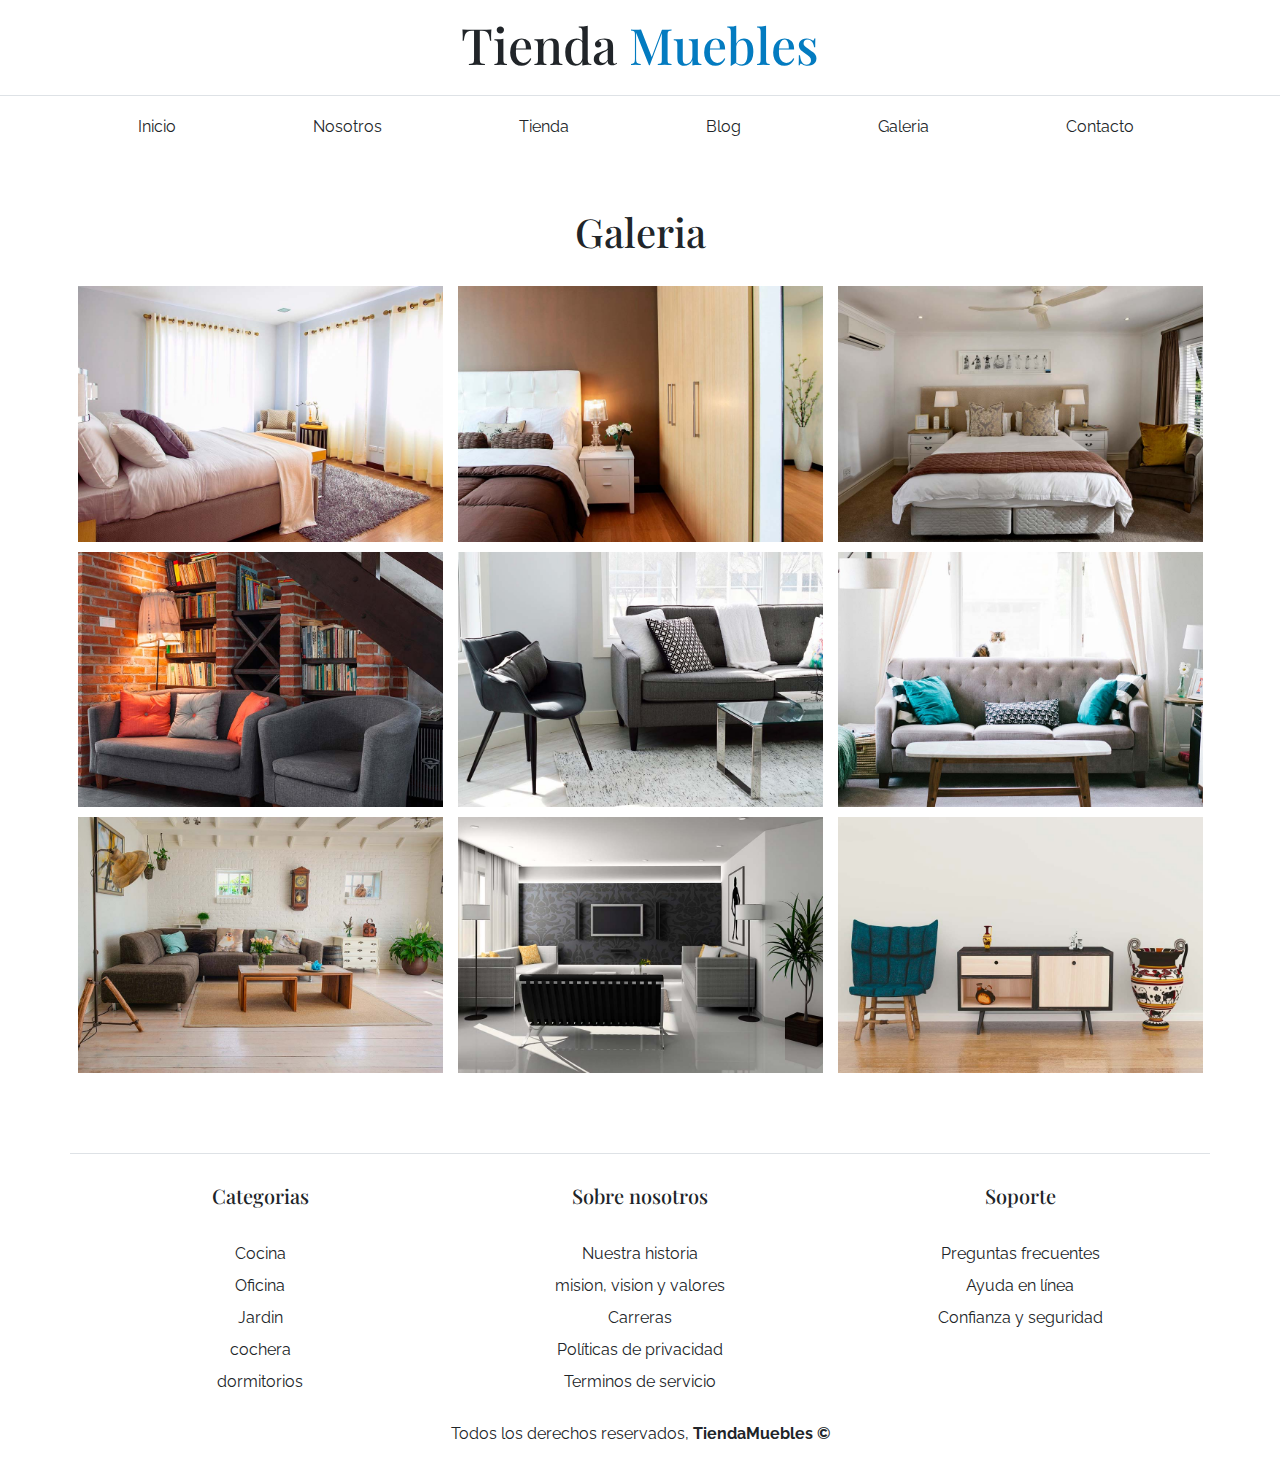
<file: galeria.html>
<!DOCTYPE html>
<html lang="en">
  <head>
    <meta charset="UTF-8" />
    <meta http-equiv="X-UA-Compatible" content="IE=edge" />
    <meta name="viewport" content="width=device-width, initial-scale=1.0" />
    <title>Ecommerce - Galeria</title>
    <link rel="preconnect" href="https://fonts.googleapis.com" />
    <link rel="preconnect" href="https://fonts.gstatic.com" crossorigin />
    <link
      href="https://fonts.googleapis.com/css2?family=Playfair+Display:wght@700&family=Raleway:wght@400;700;900&display=swap"
      rel="stylesheet"
    />
    <link rel="stylesheet" href="./css/bootstrap.min.css" />
    <link rel="stylesheet" href="./css/app.css" />
    <script defer src="./js/bootstrap.bundle.min.js"></script>
    <script defer src="./js/app.js"></script>
  </head>
  <body>
    <header class="py-4">
      <h1 class="text-center">
        Tienda <span class="text-primary">Muebles</span>
      </h1>
    </header>

    <div class="border-top pt-3">
      <div class="navbar navbar-expand-md navbar-light px-3">
        <a
          href="#"
          class="nombre-sitio d-md-none navbar-brand fs-2 fw-bold text-uppercase"
        >
          Tienda muebles
        </a>
        <button
          class="navbar-toggler"
          data-bs-target="#navbar"
          data-bs-toggle="collapse"
        >
          <span class="navbar-toggler-icon"></span>
        </button>

        <div id="navbar" class="collapse navbar-collapse">
          <nav
            class="navbar-nav container-xl text-center d-flex flex-md-row justify-content-md-around"
          >
            <a class="text-dark text-decoration-none" href="./index.html"
              >Inicio</a
            >
            <a class="text-dark text-decoration-none" href="./nosotros.html"
              >Nosotros</a
            >
            <a class="text-dark text-decoration-none" href="./tienda.html"
              >Tienda</a
            >
            <a class="text-dark text-decoration-none" href="./blog.html"
              >Blog</a
            >
            <a class="text-dark text-decoration-none" href="./galeria.html"
              >Galeria</a
            >
            <a class="text-dark text-decoration-none" href="./contacto.html"
              >Contacto</a
            >
          </nav>
        </div>
      </div>
    </div>

    <main class="container py-5">
      <h2 class="text-center my-5">Galeria</h2>

      <ul class="row list-unstyled galeria">
        <li class="col-md-6 col-lg-4">
          <a
            data-bs-toggle="modal"
            data-bs-target="#modal-imagen"
            data-bs-imagen="galeria_01"
          >
            <img
              src="./img/galeria_01.jpg"
              alt="Imagen de galeria"
              class="img-fluid"
            />
          </a>
        </li>
        <li class="col-md-6 col-lg-4">
          <a
            data-bs-toggle="modal"
            data-bs-target="#modal-imagen"
            data-bs-imagen="galeria_02"
          >
            <img
              src="./img/galeria_02.jpg"
              alt="Imagen de galeria"
              class="img-fluid"
            />
          </a>
        </li>
        <li class="col-md-6 col-lg-4">
          <a
            data-bs-toggle="modal"
            data-bs-target="#modal-imagen"
            data-bs-imagen="galeria_03"
          >
            <img
              src="./img/galeria_03.jpg"
              alt="Imagen de galeria"
              class="img-fluid"
            />
          </a>
        </li>
        <li class="col-md-6 col-lg-4">
          <a
            data-bs-toggle="modal"
            data-bs-target="#modal-imagen"
            data-bs-imagen="galeria_04"
          >
            <img
              src="./img/galeria_04.jpg"
              alt="Imagen de galeria"
              class="img-fluid"
            />
          </a>
        </li>
        <li class="col-md-6 col-lg-4">
          <a
            data-bs-toggle="modal"
            data-bs-target="#modal-imagen"
            data-bs-imagen="galeria_05"
          >
            <img
              src="./img/galeria_05.jpg"
              alt="Imagen de galeria"
              class="img-fluid"
            />
          </a>
        </li>
        <li class="col-md-6 col-lg-4">
          <a
            data-bs-toggle="modal"
            data-bs-target="#modal-imagen"
            data-bs-imagen="galeria_06"
          >
            <img
              src="./img/galeria_06.jpg"
              alt="Imagen de galeria"
              class="img-fluid"
            />
          </a>
        </li>
        <li class="col-md-6 col-lg-4">
          <a
            data-bs-toggle="modal"
            data-bs-target="#modal-imagen"
            data-bs-imagen="galeria_07"
          >
            <img
              src="./img/galeria_07.jpg"
              alt="Imagen de galeria"
              class="img-fluid"
            />
          </a>
        </li>
        <li class="col-md-6 col-lg-4">
          <a
            data-bs-toggle="modal"
            data-bs-target="#modal-imagen"
            data-bs-imagen="galeria_08"
          >
            <img
              src="./img/galeria_08.jpg"
              alt="Imagen de galeria"
              class="img-fluid"
            />
          </a>
        </li>
        <li class="col-md-6 col-lg-4">
          <a
            data-bs-toggle="modal"
            data-bs-target="#modal-imagen"
            data-bs-imagen="galeria_09"
          >
            <img
              src="./img/galeria_09.jpg"
              alt="Imagen de galeria"
              class="img-fluid"
            />
          </a>
        </li>
      </ul>
    </main>

    <div id="modal-imagen" class="modal fade">
      <div class="modal-dialog modal-lg modal-dialog-centered">
        <div class="modal-content">
          <div class="modal-body"></div>
        </div>
      </div>
    </div>

    <!-- Footer -->
    <footer class="container-xl mt-5 pt-5 border-top">
      <div class="row">
        <div class="col-md-4 text-center">
          <h3 class="mb-5">Categorias</h3>
          <nav class="d-flex flex-column">
            <a class="text-dark text-decoration-none" href="#">Cocina</a>
            <a class="text-dark text-decoration-none" href="#">Oficina</a>
            <a class="text-dark text-decoration-none" href="#">Jardin</a>
            <a class="text-dark text-decoration-none" href="#">cochera</a>
            <a class="text-dark text-decoration-none" href="#">dormitorios</a>
          </nav>
        </div>
        <div class="col-md-4 text-center">
          <h3 class="mb-5">Sobre nosotros</h3>
          <nav class="d-flex flex-column">
            <a class="text-dark text-decoration-none" href="#"
              >Nuestra historia</a
            >
            <a class="text-dark text-decoration-none" href="#"
              >mision, vision y valores</a
            >
            <a class="text-dark text-decoration-none" href="#">Carreras</a>
            <a class="text-dark text-decoration-none" href="#"
              >Políticas de privacidad</a
            >
            <a class="text-dark text-decoration-none" href="#"
              >Terminos de servicio</a
            >
          </nav>
        </div>
        <div class="col-md-4 text-center">
          <h3 class="mb-5">Soporte</h3>
          <nav class="d-flex flex-column">
            <a class="text-dark text-decoration-none" href="#"
              >Preguntas frecuentes</a
            >
            <a class="text-dark text-decoration-none" href="#"
              >Ayuda en línea</a
            >
            <a class="text-dark text-decoration-none" href="#"
              >Confianza y seguridad</a
            >
          </nav>
        </div>
      </div>
      <p class="text-center mt-4 py-2">
        Todos los derechos reservados,
        <span class="fw-bold d-block d-md-inline">TiendaMuebles &COPY;</span>
      </p>
    </footer>
  </body>
</html>
</file>
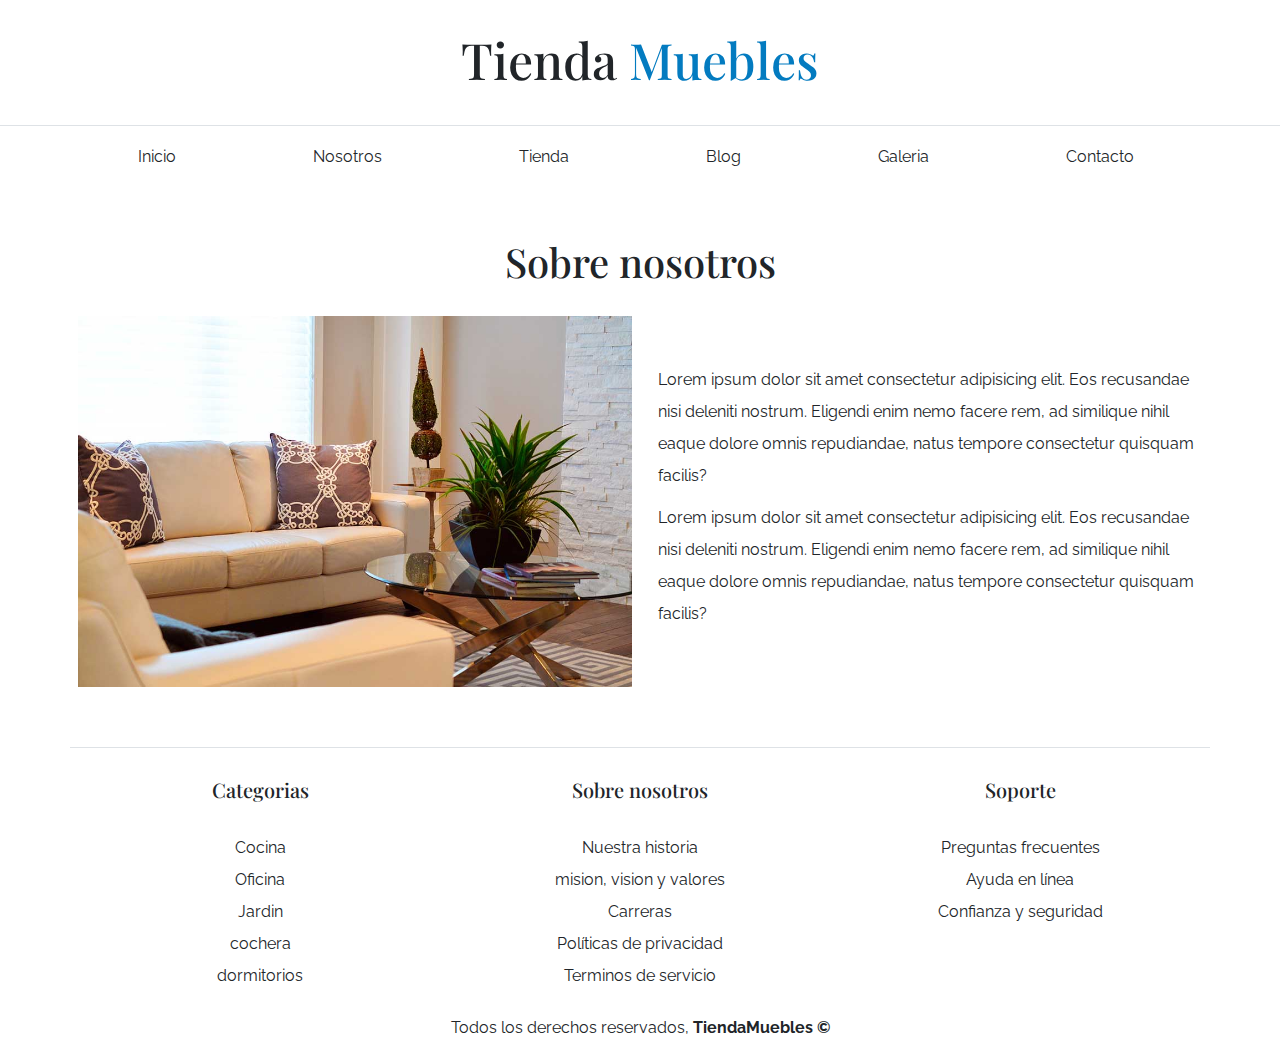
<file: nosotros.html>
<!DOCTYPE html>
<html lang="en">
  <head>
    <meta charset="UTF-8" />
    <meta http-equiv="X-UA-Compatible" content="IE=edge" />
    <meta name="viewport" content="width=device-width, initial-scale=1.0" />
    <title>Ecommerce - Sobre nosotros</title>
    <link rel="preconnect" href="https://fonts.googleapis.com" />
    <link rel="preconnect" href="https://fonts.gstatic.com" crossorigin />
    <link
      href="https://fonts.googleapis.com/css2?family=Playfair+Display:wght@700&family=Raleway:wght@400;700;900&display=swap"
      rel="stylesheet"
    />
    <link rel="stylesheet" href="./css/bootstrap.min.css" />
    <link rel="stylesheet" href="./css/app.css" />
    <script defer src="./js/bootstrap.bundle.min.js"></script>
  </head>
  <body>
    <header class="py-5">
      <h1 class="text-center">
        Tienda <span class="text-primary">Muebles</span>
      </h1>
    </header>

    <div class="border-top pt-3">
      <div class="navbar navbar-expand-md navbar-light px-3">
        <a
          href="#"
          class="nombre-sitio d-md-none navbar-brand fs-2 fw-bold text-uppercase"
        >
          Tienda muebles
        </a>
        <button
          class="navbar-toggler"
          data-bs-target="#navbar"
          data-bs-toggle="collapse"
        >
          <span class="navbar-toggler-icon"></span>
        </button>

        <div id="navbar" class="collapse navbar-collapse">
          <nav
            class="navbar-nav container-xl text-center d-flex flex-md-row justify-content-md-around"
          >
            <a class="text-dark text-decoration-none" href="./index.html"
              >Inicio</a
            >
            <a class="text-dark text-decoration-none" href="./nosotros.html"
              >Nosotros</a
            >
            <a class="text-dark text-decoration-none" href="./tienda.html"
              >Tienda</a
            >
            <a class="text-dark text-decoration-none" href="./blog.html"
              >Blog</a
            >
            <a class="text-dark text-decoration-none" href="./galeria.html"
              >Galeria</a
            >
            <a class="text-dark text-decoration-none" href="./contacto.html"
              >Contacto</a
            >
          </nav>
        </div>
      </div>
    </div>

    <main class="container py-5">
      <h2 class="text-center my-5">Sobre nosotros</h2>

      <div class="row align-items-center gap-3">
        <div class="col-md-6">
          <img
            src="./img/nosotros.jpg"
            alt="Imagen de sobre nosotros"
            class="img-fluid"
          />
        </div>

        <div class="col md-6">
          <p>
            Lorem ipsum dolor sit amet consectetur adipisicing elit. Eos
            recusandae nisi deleniti nostrum. Eligendi enim nemo facere rem, ad
            similique nihil eaque dolore omnis repudiandae, natus tempore
            consectetur quisquam facilis?
          </p>
          <p>
            Lorem ipsum dolor sit amet consectetur adipisicing elit. Eos
            recusandae nisi deleniti nostrum. Eligendi enim nemo facere rem, ad
            similique nihil eaque dolore omnis repudiandae, natus tempore
            consectetur quisquam facilis?
          </p>
        </div>
      </div>
    </main>

    <!-- Footer -->
    <footer class="container-xl mt-5 pt-5 border-top">
      <div class="row">
        <div class="col-md-4 text-center">
          <h3 class="mb-5">Categorias</h3>
          <nav class="d-flex flex-column">
            <a class="text-dark text-decoration-none" href="#">Cocina</a>
            <a class="text-dark text-decoration-none" href="#">Oficina</a>
            <a class="text-dark text-decoration-none" href="#">Jardin</a>
            <a class="text-dark text-decoration-none" href="#">cochera</a>
            <a class="text-dark text-decoration-none" href="#">dormitorios</a>
          </nav>
        </div>
        <div class="col-md-4 text-center">
          <h3 class="mb-5">Sobre nosotros</h3>
          <nav class="d-flex flex-column">
            <a class="text-dark text-decoration-none" href="#"
              >Nuestra historia</a
            >
            <a class="text-dark text-decoration-none" href="#"
              >mision, vision y valores</a
            >
            <a class="text-dark text-decoration-none" href="#">Carreras</a>
            <a class="text-dark text-decoration-none" href="#"
              >Políticas de privacidad</a
            >
            <a class="text-dark text-decoration-none" href="#"
              >Terminos de servicio</a
            >
          </nav>
        </div>
        <div class="col-md-4 text-center">
          <h3 class="mb-5">Soporte</h3>
          <nav class="d-flex flex-column">
            <a class="text-dark text-decoration-none" href="#"
              >Preguntas frecuentes</a
            >
            <a class="text-dark text-decoration-none" href="#"
              >Ayuda en línea</a
            >
            <a class="text-dark text-decoration-none" href="#"
              >Confianza y seguridad</a
            >
          </nav>
        </div>
      </div>
      <p class="text-center mt-4 py-2">
        Todos los derechos reservados,
        <span class="fw-bold d-block d-md-inline">TiendaMuebles &COPY;</span>
      </p>
    </footer>
  </body>
</html>
</file>
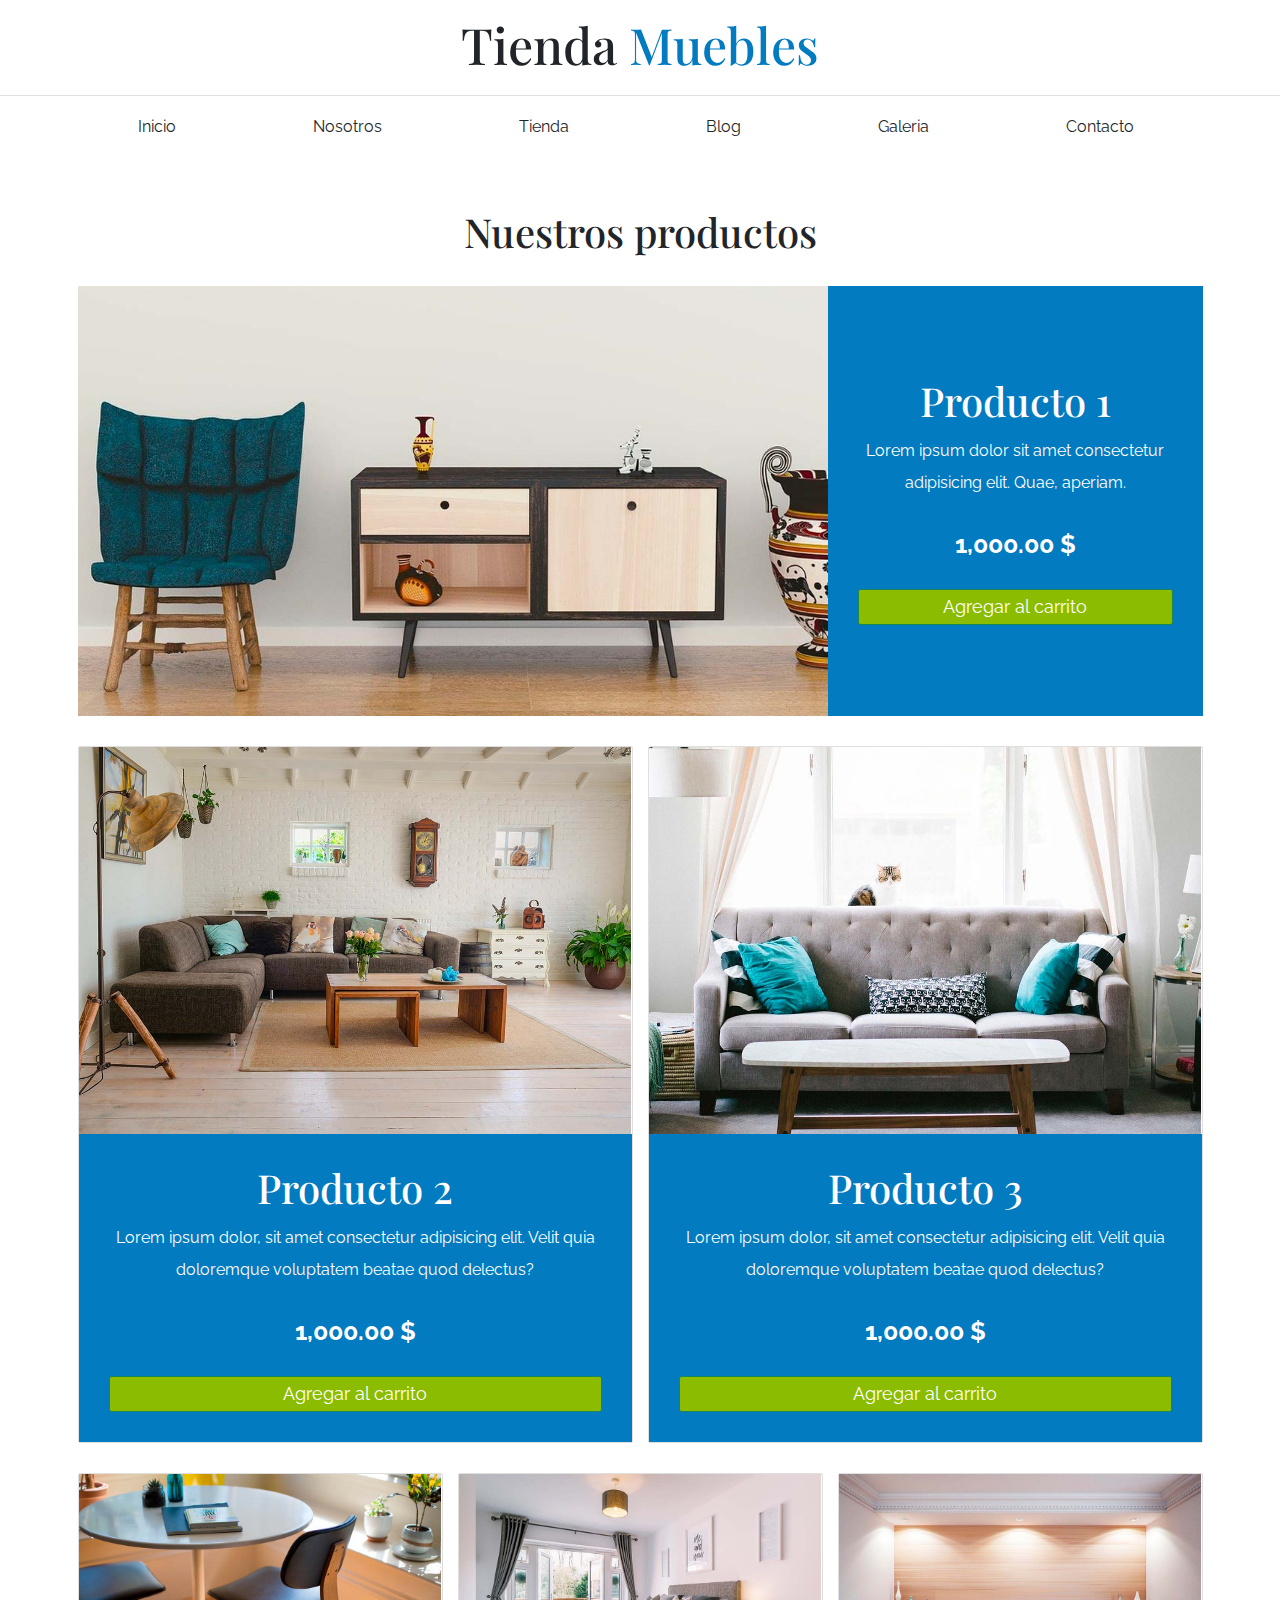
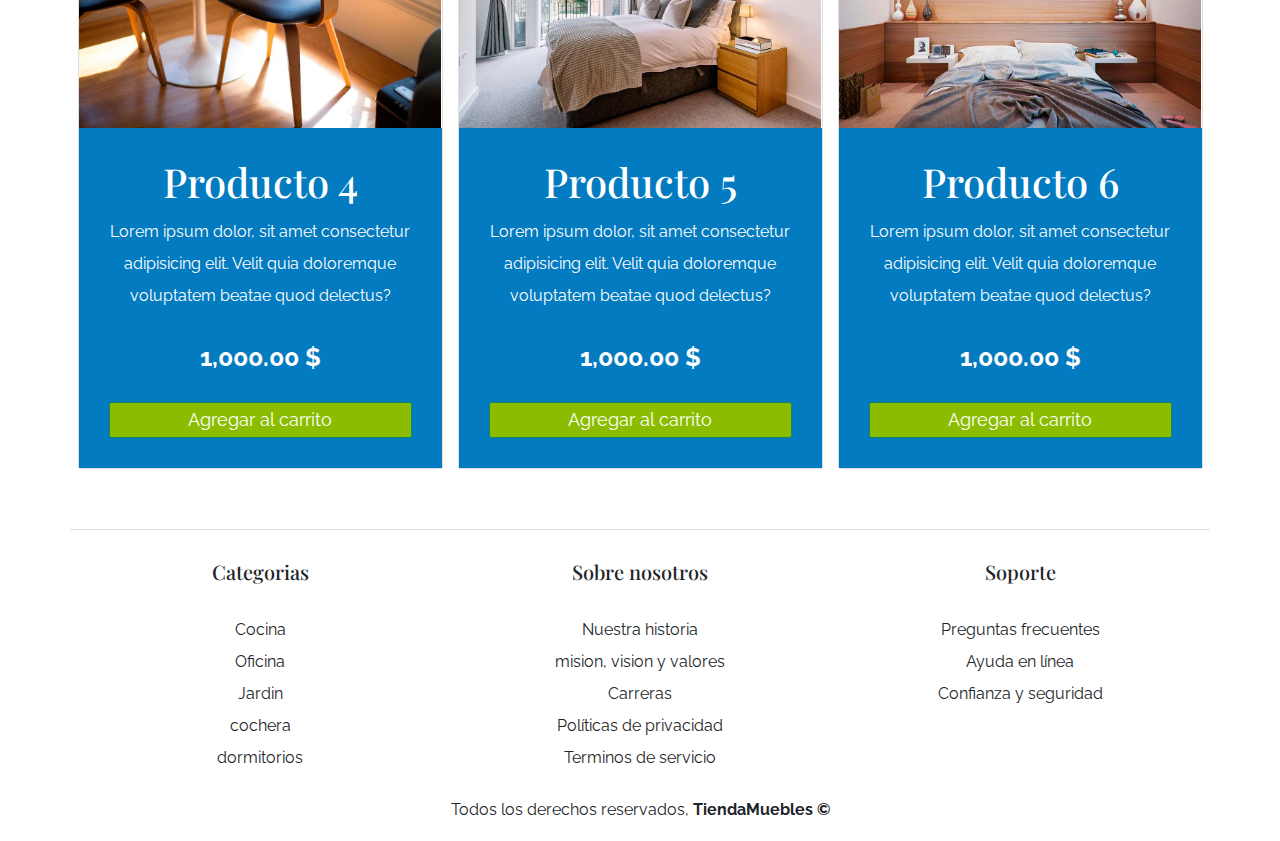
<file: tienda.html>
<!DOCTYPE html>
<html lang="en">
  <head>
    <meta charset="UTF-8" />
    <meta http-equiv="X-UA-Compatible" content="IE=edge" />
    <meta name="viewport" content="width=device-width, initial-scale=1.0" />
    <title>Ecommerce - Tienda</title>
    <link rel="preconnect" href="https://fonts.googleapis.com" />
    <link rel="preconnect" href="https://fonts.gstatic.com" crossorigin />
    <link
      href="https://fonts.googleapis.com/css2?family=Playfair+Display:wght@700&family=Raleway:wght@400;700;900&display=swap"
      rel="stylesheet"
    />
    <link rel="stylesheet" href="./css/bootstrap.min.css" />
    <link rel="stylesheet" href="./css/app.css" />
    <script defer src="./js/bootstrap.bundle.min.js"></script>
  </head>
  <body>
    <header class="py-4">
      <h1 class="text-center">
        Tienda <span class="text-primary">Muebles</span>
      </h1>
    </header>

    <div class="border-top pt-3">
      <div class="navbar navbar-expand-md navbar-light px-3">
        <a
          href="#"
          class="nombre-sitio d-md-none navbar-brand fs-2 fw-bold text-uppercase"
        >
          Tienda muebles
        </a>
        <button
          class="navbar-toggler"
          data-bs-target="#navbar"
          data-bs-toggle="collapse"
        >
          <span class="navbar-toggler-icon"></span>
        </button>

        <div id="navbar" class="collapse navbar-collapse">
          <nav
            class="navbar-nav container-xl text-center d-flex flex-md-row justify-content-md-around"
          >
            <a class="text-dark text-decoration-none" href="./index.html"
              >Inicio</a
            >
            <a class="text-dark text-decoration-none" href="./nosotros.html"
              >Nosotros</a
            >
            <a class="text-dark text-decoration-none" href="./tienda.html"
              >Tienda</a
            >
            <a class="text-dark text-decoration-none" href="./blog.html"
              >Blog</a
            >
            <a class="text-dark text-decoration-none" href="./galeria.html"
              >Galeria</a
            >
            <a class="text-dark text-decoration-none" href="./contacto.html"
              >Contacto</a
            >
          </nav>
        </div>
      </div>
    </div>

    <main class="container py-5">
      <h2 class="text-center my-5">Nuestros productos</h2>

      <div class="row g-0 mb-5">
        <div class="col-md-8 producto">
          <img src="./img/producto1.jpg" alt="Producto 1" class="img-fluid" />
        </div>
        <div
          class="col-md-4 text-center text-white bg-primary d-flex flex-column p-5 justify-content-center"
        >
          <h2 class="mb-3">Producto 1</h2>
          <p>
            Lorem ipsum dolor sit amet consectetur adipisicing elit. Quae,
            aperiam.
          </p>
          <p class="fw-bold fs-1 py-3">1,000.00 $</p>
          <a href="#" class="btn btn-success fs-3">Agregar al carrito</a>
        </div>
      </div>
      <div class="row mb-5">
        <div class="col-md-6 mb-5 mb-md-0">
          <div class="card">
            <div>
              <img
                src="./img/producto2.jpg"
                alt="Producto 2"
                class="img-fluid"
              />
            </div>

            <div class="card-body bg-primary text-white text-center p-5">
              <h2 class="mb-3">Producto 2</h2>
              <p>
                Lorem ipsum dolor, sit amet consectetur adipisicing elit. Velit
                quia doloremque voluptatem beatae quod delectus?
              </p>
              <p class="fw-bold fs-1 py-3">1,000.00 $</p>
              <a href="#" class="btn btn-success fs-3 d-block"
                >Agregar al carrito</a
              >
            </div>
          </div>
        </div>

        <div class="col-md-6">
          <div class="card">
            <div>
              <img
                src="./img/producto3.jpg"
                alt="Producto 2"
                class="img-fluid"
              />
            </div>

            <div class="card-body bg-primary text-white text-center p-5">
              <h2 class="mb-3">Producto 3</h2>
              <p>
                Lorem ipsum dolor, sit amet consectetur adipisicing elit. Velit
                quia doloremque voluptatem beatae quod delectus?
              </p>
              <p class="fw-bold fs-1 py-3">1,000.00 $</p>
              <a href="#" class="btn btn-success fs-3 d-block"
                >Agregar al carrito</a
              >
            </div>
          </div>
        </div>
      </div>

      <div class="row">
        <div class="col-md-4">
          <div class="card">
            <div>
              <img
                src="./img/producto4.jpg"
                alt="Producto 2"
                class="img-fluid"
              />
            </div>

            <div class="card-body bg-primary text-white text-center p-5">
              <h2 class="mb-3">Producto 4</h2>
              <p>
                Lorem ipsum dolor, sit amet consectetur adipisicing elit. Velit
                quia doloremque voluptatem beatae quod delectus?
              </p>
              <p class="fw-bold fs-1 py-3">1,000.00 $</p>
              <a href="#" class="btn btn-success fs-3 d-block"
                >Agregar al carrito</a
              >
            </div>
          </div>
        </div>
        <div class="col-md-4">
          <div class="card">
            <div>
              <img
                src="./img/producto5.jpg"
                alt="Producto 2"
                class="img-fluid"
              />
            </div>

            <div class="card-body bg-primary text-white text-center p-5">
              <h2 class="mb-3">Producto 5</h2>
              <p>
                Lorem ipsum dolor, sit amet consectetur adipisicing elit. Velit
                quia doloremque voluptatem beatae quod delectus?
              </p>
              <p class="fw-bold fs-1 py-3">1,000.00 $</p>
              <a href="#" class="btn btn-success fs-3 d-block"
                >Agregar al carrito</a
              >
            </div>
          </div>
        </div>
        <div class="col-md-4">
          <div class="card">
            <div>
              <img
                src="./img/producto6.jpg"
                alt="Producto 2"
                class="img-fluid"
              />
            </div>

            <div class="card-body bg-primary text-white text-center p-5">
              <h2 class="mb-3">Producto 6</h2>
              <p>
                Lorem ipsum dolor, sit amet consectetur adipisicing elit. Velit
                quia doloremque voluptatem beatae quod delectus?
              </p>
              <p class="fw-bold fs-1 py-3">1,000.00 $</p>
              <a href="#" class="btn btn-success fs-3 d-block"
                >Agregar al carrito</a
              >
            </div>
          </div>
        </div>
      </div>
    </main>

    <!-- Footer -->
    <footer class="container-xl mt-5 pt-5 border-top">
      <div class="row">
        <div class="col-md-4 text-center">
          <h3 class="mb-5">Categorias</h3>
          <nav class="d-flex flex-column">
            <a class="text-dark text-decoration-none" href="#">Cocina</a>
            <a class="text-dark text-decoration-none" href="#">Oficina</a>
            <a class="text-dark text-decoration-none" href="#">Jardin</a>
            <a class="text-dark text-decoration-none" href="#">cochera</a>
            <a class="text-dark text-decoration-none" href="#">dormitorios</a>
          </nav>
        </div>
        <div class="col-md-4 text-center">
          <h3 class="mb-5">Sobre nosotros</h3>
          <nav class="d-flex flex-column">
            <a class="text-dark text-decoration-none" href="#"
              >Nuestra historia</a
            >
            <a class="text-dark text-decoration-none" href="#"
              >mision, vision y valores</a
            >
            <a class="text-dark text-decoration-none" href="#">Carreras</a>
            <a class="text-dark text-decoration-none" href="#"
              >Políticas de privacidad</a
            >
            <a class="text-dark text-decoration-none" href="#"
              >Terminos de servicio</a
            >
          </nav>
        </div>
        <div class="col-md-4 text-center">
          <h3 class="mb-5">Soporte</h3>
          <nav class="d-flex flex-column">
            <a class="text-dark text-decoration-none" href="#"
              >Preguntas frecuentes</a
            >
            <a class="text-dark text-decoration-none" href="#"
              >Ayuda en línea</a
            >
            <a class="text-dark text-decoration-none" href="#"
              >Confianza y seguridad</a
            >
          </nav>
        </div>
      </div>
      <p class="text-center mt-4 py-2">
        Todos los derechos reservados,
        <span class="fw-bold d-block d-md-inline">TiendaMuebles &COPY;</span>
      </p>
    </footer>
  </body>
</html>
</file>
<file: css/app.css>
:root {
  --bs-blue: #037bc0;
  --bs-green: #8cbc00;
}

html {
  font-size: 62.5%;
}

body {
  font-family: "Raleway", sans-serif;
  line-height: 2;
  font-size: 1.6rem;
}

h1,
h2,
h3 {
  font-family: "Playfair Display", serif;
}

h1 {
  font-size: 3.8rem;
}

@media (min-width: 768px) {
  h1 {
    font-size: 5rem;
  }
}

h2 {
  font-size: 3.2rem;
}

@media (min-width: 992px) {
  h2 {
    font-size: 4rem;
  }
}
h3 {
  font-size: 2.4rem;
}

@media (min-width: 768px) {
  h3 {
    font-size: 2rem;
  }
}

textarea {
  resize: none;
}

.text-primary,
.nombre-sitio {
  color: var(--bs-blue) !important;
}

.bg-primary {
  background-color: var(--bs-blue) !important;
}

.btn-success {
  background-color: var(--bs-green) !important;
}

.hero {
  background-image: url(../img/principal.jpg);
  background-size: cover;
  background-position: center center;
  height: 25rem;
}

@media (min-width: 768px) {
  .hero {
    height: 55rem;
  }
}

@media (min-width: 768px) {
  .producto img {
    height: 43rem;
    width: 100%;
    object-fit: cover;
  }
}

.categoria img {
  transition: transform 300ms ease-in-out;
}

.categoria img:hover {
  transform: scale(1.2);
}

.sidebar {
  align-self: flex-start;
}

.galeria li:not(li:last-of-type) {
  margin-bottom: 1rem;
}
</file>
